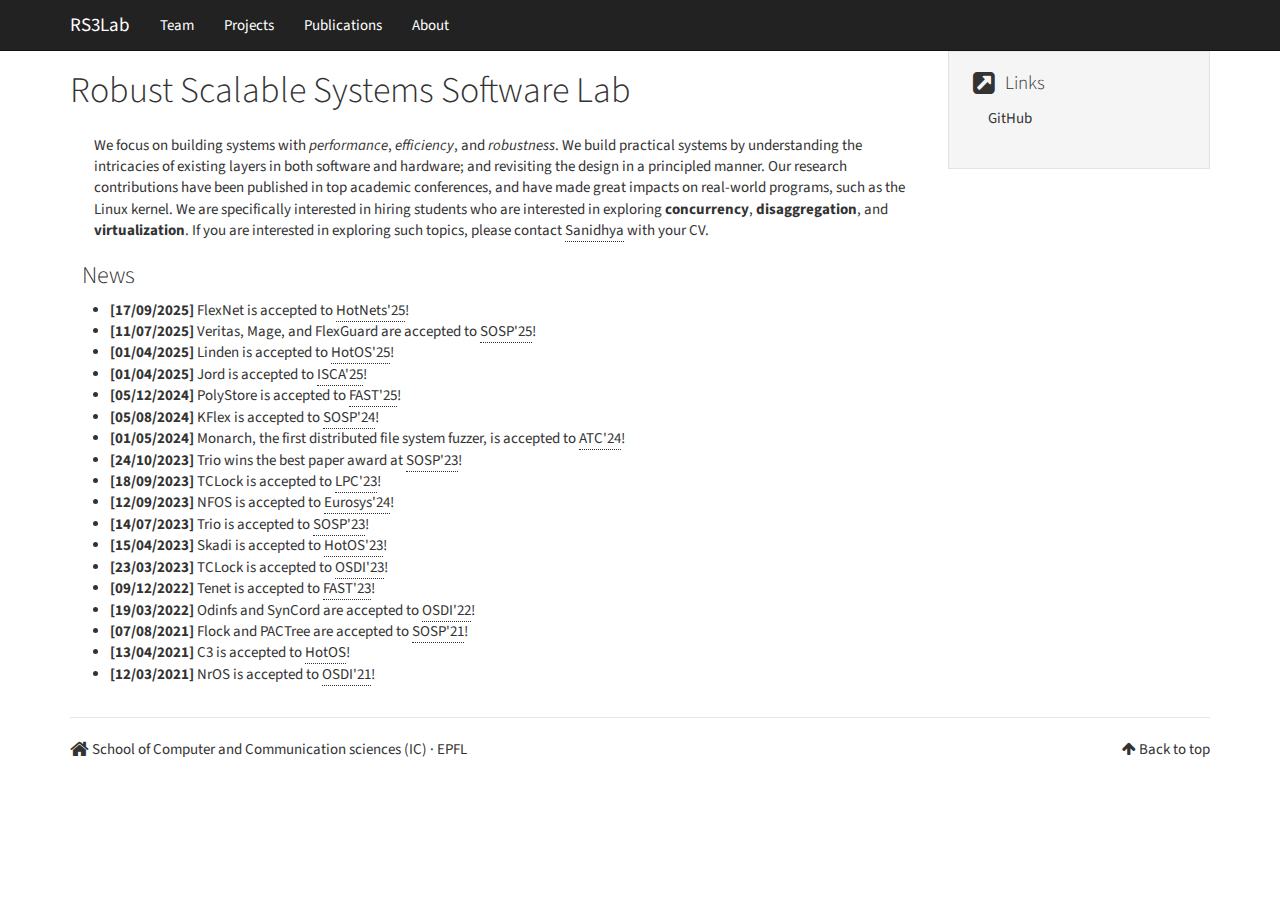
<file: index.html>
<!DOCTYPE html>
<html lang="en" prefix="og: http://ogp.me/ns# fb: https://www.facebook.com/2008/fbml">
<head>
    <title>RS3Lab - RS3Lab</title>
    <!-- Using the latest rendering mode for IE -->
    <meta http-equiv="X-UA-Compatible" content="IE=edge">
    <meta charset="utf-8">
    <meta name="viewport" content="width=device-width, initial-scale=1.0">



<link rel="canonical" href="./">

        <meta name="author" content="RS3Lab" />
        <meta name="description" content="Robust Scalable Systems Software Lab We focus on building systems with performance, efficiency, and robustness. We build practical systems by understanding the intricacies of existing layers in both software and hardware; and revisiting the design in a principled manner. Our research contributions have been published in top academic conferences, and …" />

    <meta property="og:site_name" content="RS3Lab" />
    <meta property="og:type" content="article"/>
    <meta property="og:title" content="RS3Lab"/>
    <meta property="og:url" content="./"/>
    <meta property="og:description" content="Robust Scalable Systems Software Lab We focus on building systems with performance, efficiency, and robustness. We build practical systems by understanding the intricacies of existing layers in both software and hardware; and revisiting the design in a principled manner. Our research contributions have been published in top academic conferences, and …" />



    <!-- Bootstrap -->
        <link rel="stylesheet" href="./theme/css/bootstrap.rs3lab.min.css" type="text/css"/>
    <link href="./theme/css/font-awesome.min.css" rel="stylesheet">

    <link href="./theme/css/pygments/native.css" rel="stylesheet">
    <link rel="stylesheet" href="./theme/css/style.css" type="text/css"/>
        <link href="./assets/css/rs3lab.css?1771341248.4640915" rel="stylesheet">



</head>
<body>

<div class="navbar navbar-default navbar-fixed-top" role="navigation">
    <div class="container">
        <div class="navbar-header">
            <button type="button" class="navbar-toggle" data-toggle="collapse" data-target=".navbar-ex1-collapse">
                <span class="sr-only">Toggle navigation</span>
                <span class="icon-bar"></span>
                <span class="icon-bar"></span>
                <span class="icon-bar"></span>
            </button>
            <a href="./" class="navbar-brand">
RS3Lab            </a>
        </div>
        <div class="collapse navbar-collapse navbar-ex1-collapse">
            <ul class="nav navbar-nav">
                         <li><a href="./pages/team.html">
                             Team
                          </a></li>
                         <li><a href="./pages/projects.html">
                             Projects
                          </a></li>
                         <li><a href="./pages/publications.html">
                             Publications
                          </a></li>
                         <li><a href="./pages/about.html">
                             About
                          </a></li>
            </ul>
            <ul class="nav navbar-nav navbar-right">
            </ul>
        </div>
        <!-- /.navbar-collapse -->
    </div>
</div> <!-- /.navbar -->

<!-- Banner -->
<!-- End Banner -->

<!-- Content Container -->
<div class="container">
    <div class="row">
        <div class="col-sm-9">
    <section id="content" class="body">
        <h1 class="entry-title">RS3Lab</h1>
        
        <div class="entry-content">
            <div class="section" id="robust-scalable-systems-software-lab">
<h2>Robust Scalable Systems Software Lab</h2>
<p>We focus on building systems with <em>performance</em>, <em>efficiency</em>, and
<em>robustness</em>. We build practical systems by understanding the
intricacies of existing layers in both software and hardware;
and revisiting the design in a principled manner. Our research
contributions have been published in top academic conferences, and
have made great impacts on real-world programs, such as the Linux
kernel. We are specifically interested in hiring students who are
interested in exploring <strong>concurrency</strong>, <strong>disaggregation</strong>, and
<strong>virtualization</strong>.  If you are interested in exploring such
topics, please contact <a class="reference external" href="mailto:sanidhya.kashyap&#64;epfl.ch">Sanidhya</a>
with your CV.</p>
<h3> News </h3>

<script>
  function create_news_links() {
    $(".news-link").click(function() {
      var year = this.id.substring(10);
      $(".news-entry").hide();
      if (year == "all") {
        year = "entry";
      }
      $(".news-" + year).show();
    });
  }
  $(create_news_links);
</script>

<ul>
<li class="news-entry news-2025 news-latest" ><strong>[17/09/2025]</strong> FlexNet is accepted to <a href="https://conferences.sigcomm.org/hotnets/2025/">HotNets'25</a>!</li>
<li class="news-entry news-2025 news-latest" ><strong>[11/07/2025]</strong> Veritas, Mage, and FlexGuard are accepted to <a href="https://sigops.org/s/conferences/sosp/2025/index.html">SOSP'25</a>!</li>
<li class="news-entry news-2025 news-latest" ><strong>[01/04/2025]</strong> Linden is accepted to <a href="https://sigops.org/s/conferences/hotos/2025/">HotOS'25</a>!</li>
<li class="news-entry news-2025 news-latest" ><strong>[01/04/2025]</strong> Jord is accepted to <a href="https://iscaconf.org/isca2025/">ISCA'25</a>!</li>
<li class="news-entry news-2024 news-latest" ><strong>[05/12/2024]</strong> PolyStore is accepted to <a href="">FAST'25</a>!</li>
<li class="news-entry news-2024 news-latest" ><strong>[05/08/2024]</strong> KFlex is accepted to <a href="https://sigops.org/s/conferences/sosp/2024/">SOSP'24</a>!</li>
<li class="news-entry news-2024 news-latest" ><strong>[01/05/2024]</strong> Monarch, the first distributed file system fuzzer, is accepted to <a href="https://www.usenix.org/conference/atc24">ATC'24</a>!</li>
<li class="news-entry news-2023 news-latest" ><strong>[24/10/2023]</strong> Trio wins the best paper award at <a href="https://sosp2023.mpi-sws.org/">SOSP'23</a>!</li>
<li class="news-entry news-2023 news-latest" ><strong>[18/09/2023]</strong> TCLock is accepted to <a href="https://lpc.events/event/17/">LPC'23</a>!</li>
<li class="news-entry news-2023 news-latest" ><strong>[12/09/2023]</strong> NFOS is accepted to <a href="http://2024.eurosys.org/">Eurosys'24</a>!</li>
<li class="news-entry news-2023 news-latest" ><strong>[14/07/2023]</strong> Trio is accepted to <a href="https://sosp2023.mpi-sws.org/">SOSP'23</a>!</li>
<li class="news-entry news-2023 news-latest" ><strong>[15/04/2023]</strong> Skadi is accepted to <a href="https://sigops.org/s/conferences/hotos/2023/">HotOS'23</a>!</li>
<li class="news-entry news-2023 news-latest" ><strong>[23/03/2023]</strong> TCLock is accepted to <a href="https://www.usenix.org/conference/osdi23">OSDI'23</a>!</li>
<li class="news-entry news-2022 news-latest" ><strong>[09/12/2022]</strong> Tenet is accepted to <a href="https://www.usenix.org/conference/fast23">FAST'23</a>!</li>
<li class="news-entry news-2022 news-latest" ><strong>[19/03/2022]</strong> Odinfs and SynCord are accepted to <a href="https://www.usenix.org/conference/osdi22">OSDI'22</a>!</li>
<li class="news-entry news-2021 news-latest" ><strong>[07/08/2021]</strong> Flock and PACTree are accepted to <a href="https://sosp2021.mpi-sws.org/">SOSP'21</a>!</li>
<li class="news-entry news-2021 news-latest" ><strong>[13/04/2021]</strong> C3 is accepted to <a href="https://sigops.org/s/conferences/hotos/2021/">HotOS</a>!</li>
<li class="news-entry news-2021 news-latest" ><strong>[12/03/2021]</strong> NrOS is accepted to <a href="https://www.usenix.org/conference/osdi21">OSDI'21</a>!</li>
</ul>
<style type="text/css">
  .entry-title { display: none; }
  .entry-content h2 {
     font-size: 36px;
     margin-bottom: 24px;
     margin-left: 0px;
   }
</style></div>

        </div>
    </section>
        </div>
        <div class="col-sm-3" id="sidebar">
            <aside>
<!-- Sidebar -->
<section class="well well-sm">
  <ul class="list-group list-group-flush">

<!-- Sidebar/Links -->
<li class="list-group-item">
  <h4><i class="fa fa-external-link-square fa-lg"></i><span class="icon-label">Links</span></h4>
  <ul class="list-group" id="links">
    <li class="list-group-item">
      <a href="https://github.com/rs3lab" target="_blank">GitHub</a>
    </li>
  </ul>
</li>
<!-- End Sidebar/Links -->
  </ul>
</section>
<!-- End Sidebar -->            </aside>
        </div>
    </div>
</div>
<!-- End Content Container -->

<footer>
   <div class="container">
      <hr>
      <div class="row">
         <div class="col-xs-10">
           <i class="fa fa-home fa-lg"></i>
           <a href="https://www.epfl.ch/schools/ic/">School of Computer and Communication sciences (IC)</a>
           &middot;
           <a href="https://www.epfl.ch/en/">EPFL</a>         </div>
         <div class="col-xs-2"><p class="pull-right"><i class="fa fa-arrow-up"></i> <a href="#">Back to top</a></p></div>
      </div>
   </div>
</footer>
<script src="./theme/js/jquery.min.js"></script>

<!-- Include all compiled plugins (below), or include individual files as needed -->
<script src="./theme/js/bootstrap.min.js"></script>

<!-- Enable responsive features in IE8 with Respond.js (https://github.com/scottjehl/Respond) -->
<script src="./theme/js/respond.min.js"></script>


    <script src="./theme/js/bodypadding.js"></script>


</body>
</html>
</file>
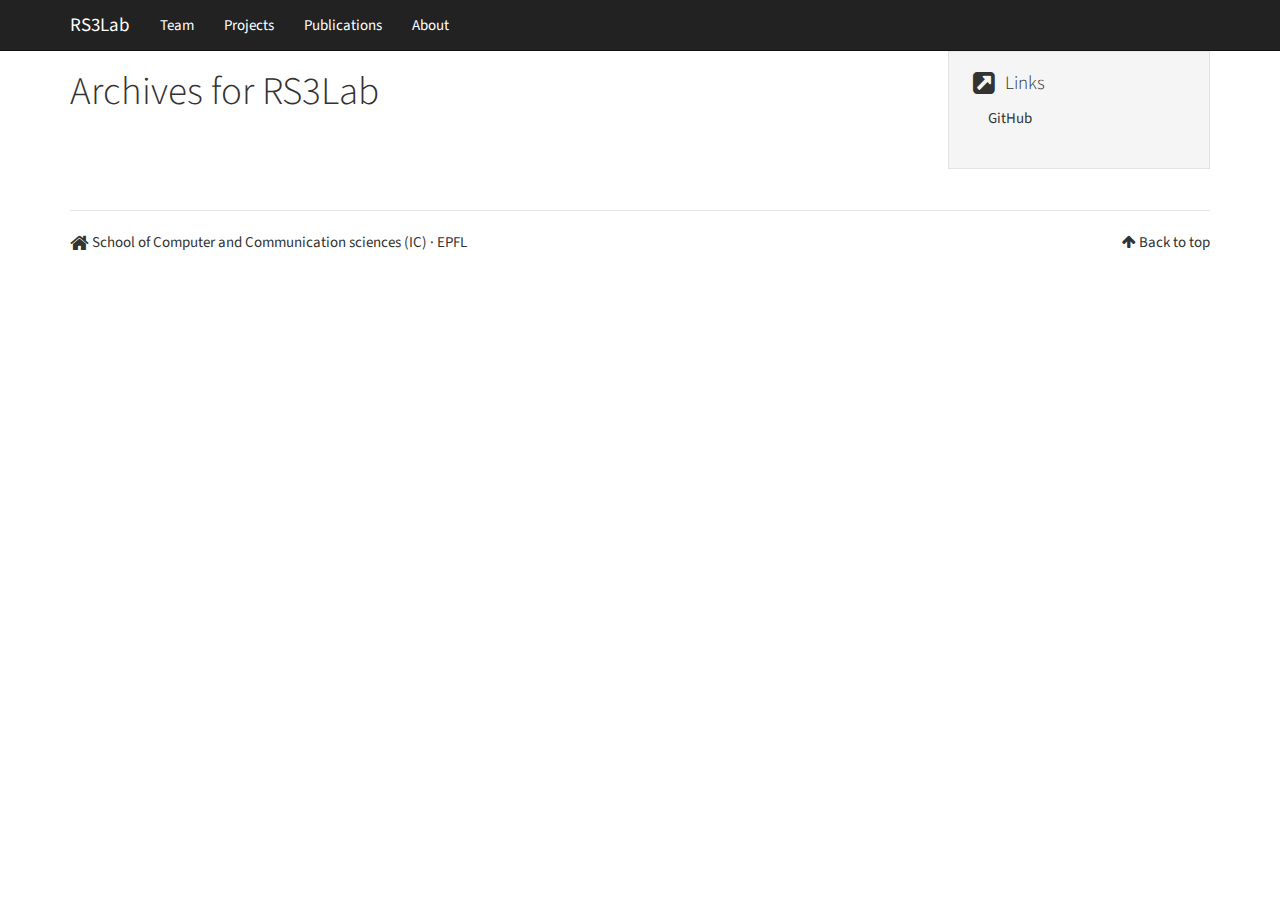
<file: archives.html>
<!DOCTYPE html>
<html lang="en" prefix="og: http://ogp.me/ns# fb: https://www.facebook.com/2008/fbml">
<head>
    <title>Archives - RS3Lab</title>
    <!-- Using the latest rendering mode for IE -->
    <meta http-equiv="X-UA-Compatible" content="IE=edge">
    <meta charset="utf-8">
    <meta name="viewport" content="width=device-width, initial-scale=1.0">




        <meta name="author" content="RS3Lab" />

    <!-- Open Graph tags -->
        <meta property="og:site_name" content="RS3Lab" />
        <meta property="og:type" content="website"/>
        <meta property="og:title" content="RS3Lab"/>
        <meta property="og:url" content="."/>
        <meta property="og:description" content="RS3Lab"/>



    <!-- Bootstrap -->
        <link rel="stylesheet" href="./theme/css/bootstrap.rs3lab.min.css" type="text/css"/>
    <link href="./theme/css/font-awesome.min.css" rel="stylesheet">

    <link href="./theme/css/pygments/native.css" rel="stylesheet">
    <link rel="stylesheet" href="./theme/css/style.css" type="text/css"/>
        <link href="./assets/css/rs3lab.css?1771341248.4640915" rel="stylesheet">



</head>
<body>

<div class="navbar navbar-default navbar-fixed-top" role="navigation">
    <div class="container">
        <div class="navbar-header">
            <button type="button" class="navbar-toggle" data-toggle="collapse" data-target=".navbar-ex1-collapse">
                <span class="sr-only">Toggle navigation</span>
                <span class="icon-bar"></span>
                <span class="icon-bar"></span>
                <span class="icon-bar"></span>
            </button>
            <a href="./" class="navbar-brand">
RS3Lab            </a>
        </div>
        <div class="collapse navbar-collapse navbar-ex1-collapse">
            <ul class="nav navbar-nav">
                         <li><a href="./pages/team.html">
                             Team
                          </a></li>
                         <li><a href="./pages/projects.html">
                             Projects
                          </a></li>
                         <li><a href="./pages/publications.html">
                             Publications
                          </a></li>
                         <li><a href="./pages/about.html">
                             About
                          </a></li>
            </ul>
            <ul class="nav navbar-nav navbar-right">
            </ul>
        </div>
        <!-- /.navbar-collapse -->
    </div>
</div> <!-- /.navbar -->

<!-- Banner -->
<!-- End Banner -->

<!-- Content Container -->
<div class="container">
    <div class="row">
        <div class="col-sm-9">
    <section id="content">
      <h1>Archives for RS3Lab</h1>
        <div id="archives">
        </div>
    </section>
        </div>
        <div class="col-sm-3" id="sidebar">
            <aside>
<!-- Sidebar -->
<section class="well well-sm">
  <ul class="list-group list-group-flush">

<!-- Sidebar/Links -->
<li class="list-group-item">
  <h4><i class="fa fa-external-link-square fa-lg"></i><span class="icon-label">Links</span></h4>
  <ul class="list-group" id="links">
    <li class="list-group-item">
      <a href="https://github.com/rs3lab" target="_blank">GitHub</a>
    </li>
  </ul>
</li>
<!-- End Sidebar/Links -->
  </ul>
</section>
<!-- End Sidebar -->            </aside>
        </div>
    </div>
</div>
<!-- End Content Container -->

<footer>
   <div class="container">
      <hr>
      <div class="row">
         <div class="col-xs-10">
           <i class="fa fa-home fa-lg"></i>
           <a href="https://www.epfl.ch/schools/ic/">School of Computer and Communication sciences (IC)</a>
           &middot;
           <a href="https://www.epfl.ch/en/">EPFL</a>         </div>
         <div class="col-xs-2"><p class="pull-right"><i class="fa fa-arrow-up"></i> <a href="#">Back to top</a></p></div>
      </div>
   </div>
</footer>
<script src="./theme/js/jquery.min.js"></script>

<!-- Include all compiled plugins (below), or include individual files as needed -->
<script src="./theme/js/bootstrap.min.js"></script>

<!-- Enable responsive features in IE8 with Respond.js (https://github.com/scottjehl/Respond) -->
<script src="./theme/js/respond.min.js"></script>


    <script src="./theme/js/bodypadding.js"></script>


</body>
</html>
</file>
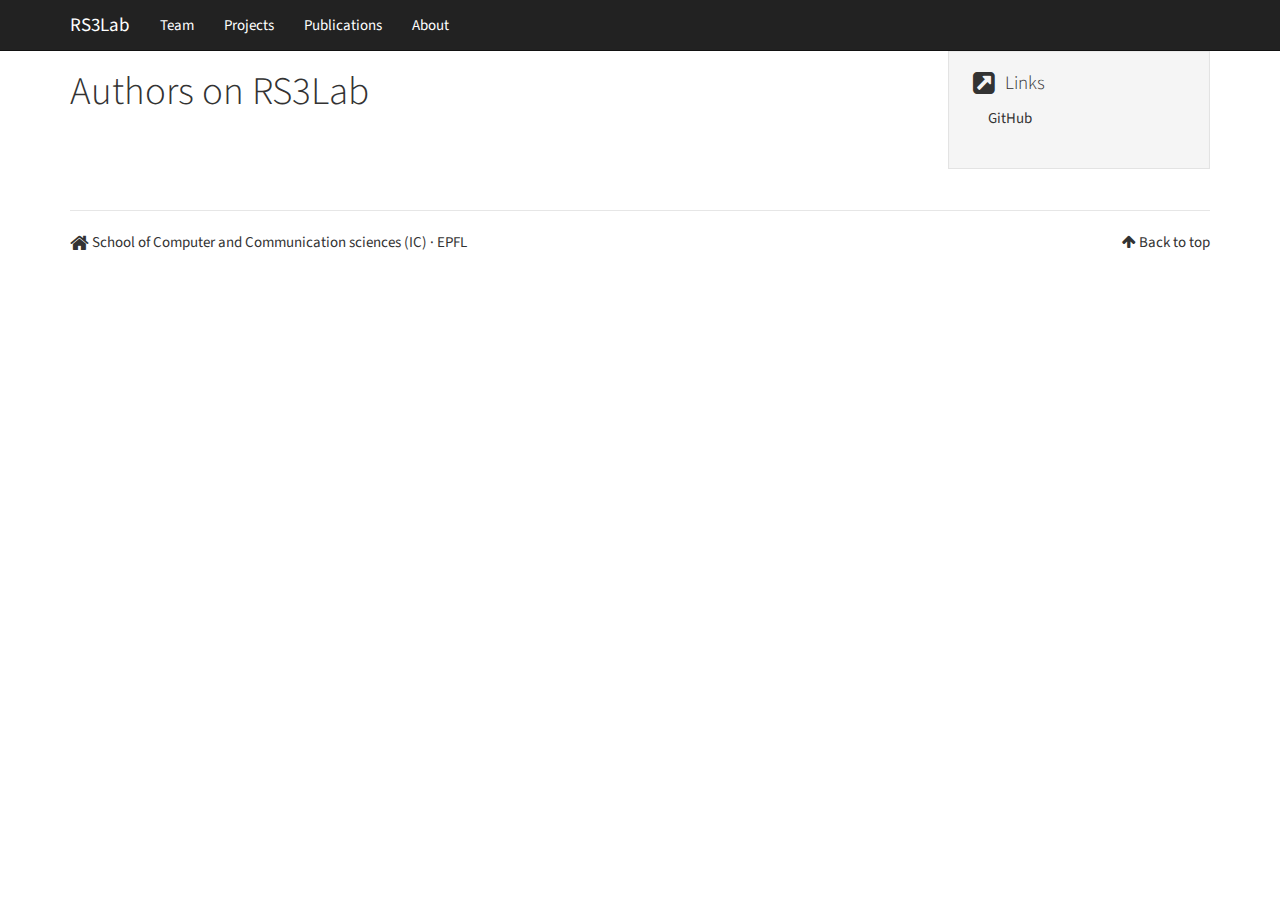
<file: authors.html>
<!DOCTYPE html>
<html lang="en" prefix="og: http://ogp.me/ns# fb: https://www.facebook.com/2008/fbml">
<head>
    <title>Authors - RS3Lab</title>
    <!-- Using the latest rendering mode for IE -->
    <meta http-equiv="X-UA-Compatible" content="IE=edge">
    <meta charset="utf-8">
    <meta name="viewport" content="width=device-width, initial-scale=1.0">




        <meta name="author" content="RS3Lab" />

    <!-- Open Graph tags -->
        <meta property="og:site_name" content="RS3Lab" />
        <meta property="og:type" content="website"/>
        <meta property="og:title" content="RS3Lab"/>
        <meta property="og:url" content="."/>
        <meta property="og:description" content="RS3Lab"/>



    <!-- Bootstrap -->
        <link rel="stylesheet" href="./theme/css/bootstrap.rs3lab.min.css" type="text/css"/>
    <link href="./theme/css/font-awesome.min.css" rel="stylesheet">

    <link href="./theme/css/pygments/native.css" rel="stylesheet">
    <link rel="stylesheet" href="./theme/css/style.css" type="text/css"/>
        <link href="./assets/css/rs3lab.css?1771341248.4640915" rel="stylesheet">



</head>
<body>

<div class="navbar navbar-default navbar-fixed-top" role="navigation">
    <div class="container">
        <div class="navbar-header">
            <button type="button" class="navbar-toggle" data-toggle="collapse" data-target=".navbar-ex1-collapse">
                <span class="sr-only">Toggle navigation</span>
                <span class="icon-bar"></span>
                <span class="icon-bar"></span>
                <span class="icon-bar"></span>
            </button>
            <a href="./" class="navbar-brand">
RS3Lab            </a>
        </div>
        <div class="collapse navbar-collapse navbar-ex1-collapse">
            <ul class="nav navbar-nav">
                         <li><a href="./pages/team.html">
                             Team
                          </a></li>
                         <li><a href="./pages/projects.html">
                             Projects
                          </a></li>
                         <li><a href="./pages/publications.html">
                             Publications
                          </a></li>
                         <li><a href="./pages/about.html">
                             About
                          </a></li>
            </ul>
            <ul class="nav navbar-nav navbar-right">
            </ul>
        </div>
        <!-- /.navbar-collapse -->
    </div>
</div> <!-- /.navbar -->

<!-- Banner -->
<!-- End Banner -->

<!-- Content Container -->
<div class="container">
    <div class="row">
        <div class="col-sm-9">
  <h1>Authors on RS3Lab</h1>
        </div>
        <div class="col-sm-3" id="sidebar">
            <aside>
<!-- Sidebar -->
<section class="well well-sm">
  <ul class="list-group list-group-flush">

<!-- Sidebar/Links -->
<li class="list-group-item">
  <h4><i class="fa fa-external-link-square fa-lg"></i><span class="icon-label">Links</span></h4>
  <ul class="list-group" id="links">
    <li class="list-group-item">
      <a href="https://github.com/rs3lab" target="_blank">GitHub</a>
    </li>
  </ul>
</li>
<!-- End Sidebar/Links -->
  </ul>
</section>
<!-- End Sidebar -->            </aside>
        </div>
    </div>
</div>
<!-- End Content Container -->

<footer>
   <div class="container">
      <hr>
      <div class="row">
         <div class="col-xs-10">
           <i class="fa fa-home fa-lg"></i>
           <a href="https://www.epfl.ch/schools/ic/">School of Computer and Communication sciences (IC)</a>
           &middot;
           <a href="https://www.epfl.ch/en/">EPFL</a>         </div>
         <div class="col-xs-2"><p class="pull-right"><i class="fa fa-arrow-up"></i> <a href="#">Back to top</a></p></div>
      </div>
   </div>
</footer>
<script src="./theme/js/jquery.min.js"></script>

<!-- Include all compiled plugins (below), or include individual files as needed -->
<script src="./theme/js/bootstrap.min.js"></script>

<!-- Enable responsive features in IE8 with Respond.js (https://github.com/scottjehl/Respond) -->
<script src="./theme/js/respond.min.js"></script>


    <script src="./theme/js/bodypadding.js"></script>


</body>
</html>
</file>
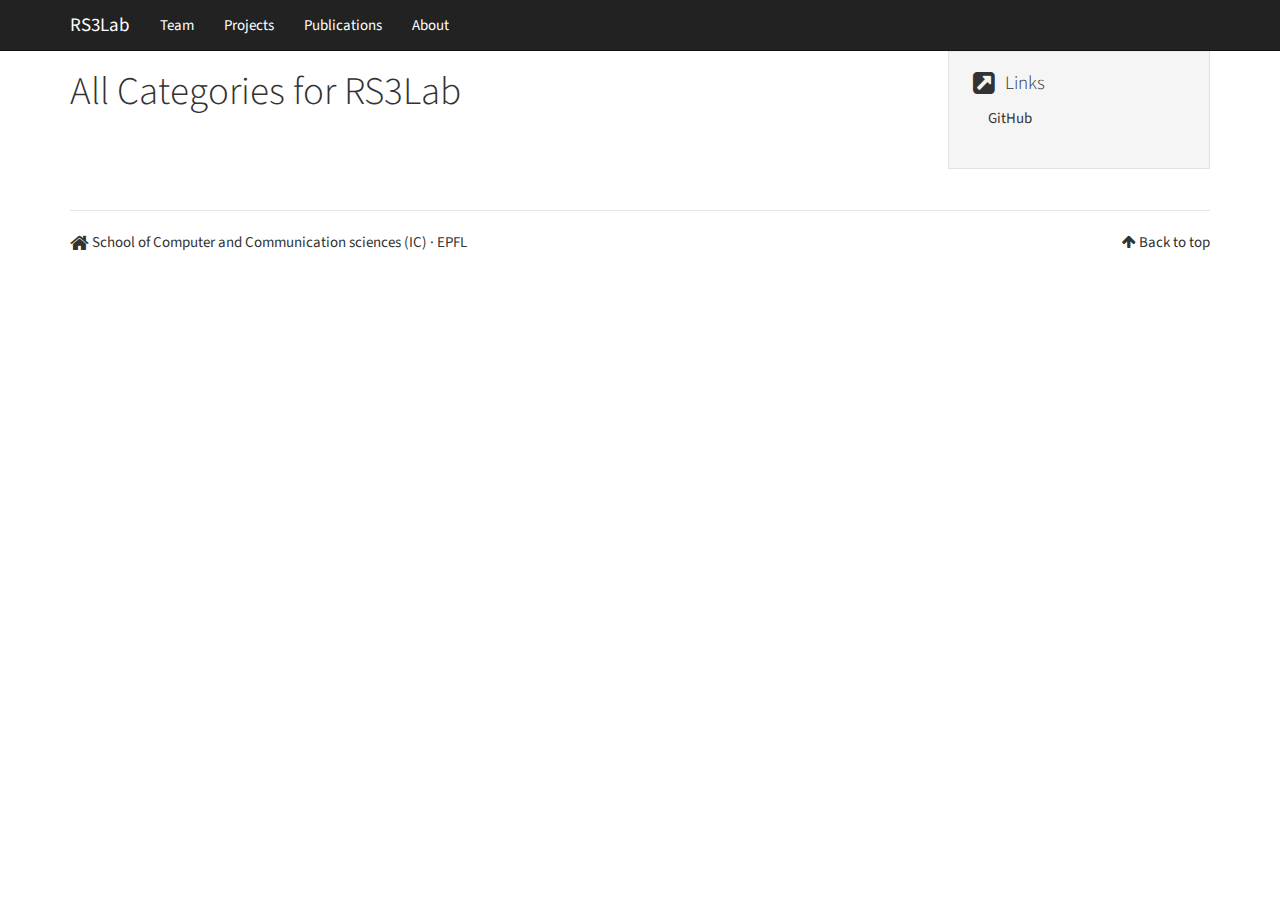
<file: categories.html>
<!DOCTYPE html>
<html lang="en" prefix="og: http://ogp.me/ns# fb: https://www.facebook.com/2008/fbml">
<head>
    <title>Categories - RS3Lab</title>
    <!-- Using the latest rendering mode for IE -->
    <meta http-equiv="X-UA-Compatible" content="IE=edge">
    <meta charset="utf-8">
    <meta name="viewport" content="width=device-width, initial-scale=1.0">




        <meta name="author" content="RS3Lab" />

    <!-- Open Graph tags -->
        <meta property="og:site_name" content="RS3Lab" />
        <meta property="og:type" content="website"/>
        <meta property="og:title" content="RS3Lab"/>
        <meta property="og:url" content="."/>
        <meta property="og:description" content="RS3Lab"/>



    <!-- Bootstrap -->
        <link rel="stylesheet" href="./theme/css/bootstrap.rs3lab.min.css" type="text/css"/>
    <link href="./theme/css/font-awesome.min.css" rel="stylesheet">

    <link href="./theme/css/pygments/native.css" rel="stylesheet">
    <link rel="stylesheet" href="./theme/css/style.css" type="text/css"/>
        <link href="./assets/css/rs3lab.css?1771341248.4640915" rel="stylesheet">



</head>
<body>

<div class="navbar navbar-default navbar-fixed-top" role="navigation">
    <div class="container">
        <div class="navbar-header">
            <button type="button" class="navbar-toggle" data-toggle="collapse" data-target=".navbar-ex1-collapse">
                <span class="sr-only">Toggle navigation</span>
                <span class="icon-bar"></span>
                <span class="icon-bar"></span>
                <span class="icon-bar"></span>
            </button>
            <a href="./" class="navbar-brand">
RS3Lab            </a>
        </div>
        <div class="collapse navbar-collapse navbar-ex1-collapse">
            <ul class="nav navbar-nav">
                         <li><a href="./pages/team.html">
                             Team
                          </a></li>
                         <li><a href="./pages/projects.html">
                             Projects
                          </a></li>
                         <li><a href="./pages/publications.html">
                             Publications
                          </a></li>
                         <li><a href="./pages/about.html">
                             About
                          </a></li>
            </ul>
            <ul class="nav navbar-nav navbar-right">
            </ul>
        </div>
        <!-- /.navbar-collapse -->
    </div>
</div> <!-- /.navbar -->

<!-- Banner -->
<!-- End Banner -->

<!-- Content Container -->
<div class="container">
    <div class="row">
        <div class="col-sm-9">
    <section id="categories">
      <h1>All Categories for RS3Lab</h1>
        <div class="panel-group" id="accordion">
        </div>

    </section>
        </div>
        <div class="col-sm-3" id="sidebar">
            <aside>
<!-- Sidebar -->
<section class="well well-sm">
  <ul class="list-group list-group-flush">

<!-- Sidebar/Links -->
<li class="list-group-item">
  <h4><i class="fa fa-external-link-square fa-lg"></i><span class="icon-label">Links</span></h4>
  <ul class="list-group" id="links">
    <li class="list-group-item">
      <a href="https://github.com/rs3lab" target="_blank">GitHub</a>
    </li>
  </ul>
</li>
<!-- End Sidebar/Links -->
  </ul>
</section>
<!-- End Sidebar -->            </aside>
        </div>
    </div>
</div>
<!-- End Content Container -->

<footer>
   <div class="container">
      <hr>
      <div class="row">
         <div class="col-xs-10">
           <i class="fa fa-home fa-lg"></i>
           <a href="https://www.epfl.ch/schools/ic/">School of Computer and Communication sciences (IC)</a>
           &middot;
           <a href="https://www.epfl.ch/en/">EPFL</a>         </div>
         <div class="col-xs-2"><p class="pull-right"><i class="fa fa-arrow-up"></i> <a href="#">Back to top</a></p></div>
      </div>
   </div>
</footer>
<script src="./theme/js/jquery.min.js"></script>

<!-- Include all compiled plugins (below), or include individual files as needed -->
<script src="./theme/js/bootstrap.min.js"></script>

<!-- Enable responsive features in IE8 with Respond.js (https://github.com/scottjehl/Respond) -->
<script src="./theme/js/respond.min.js"></script>


    <script src="./theme/js/bodypadding.js"></script>


</body>
</html>
</file>
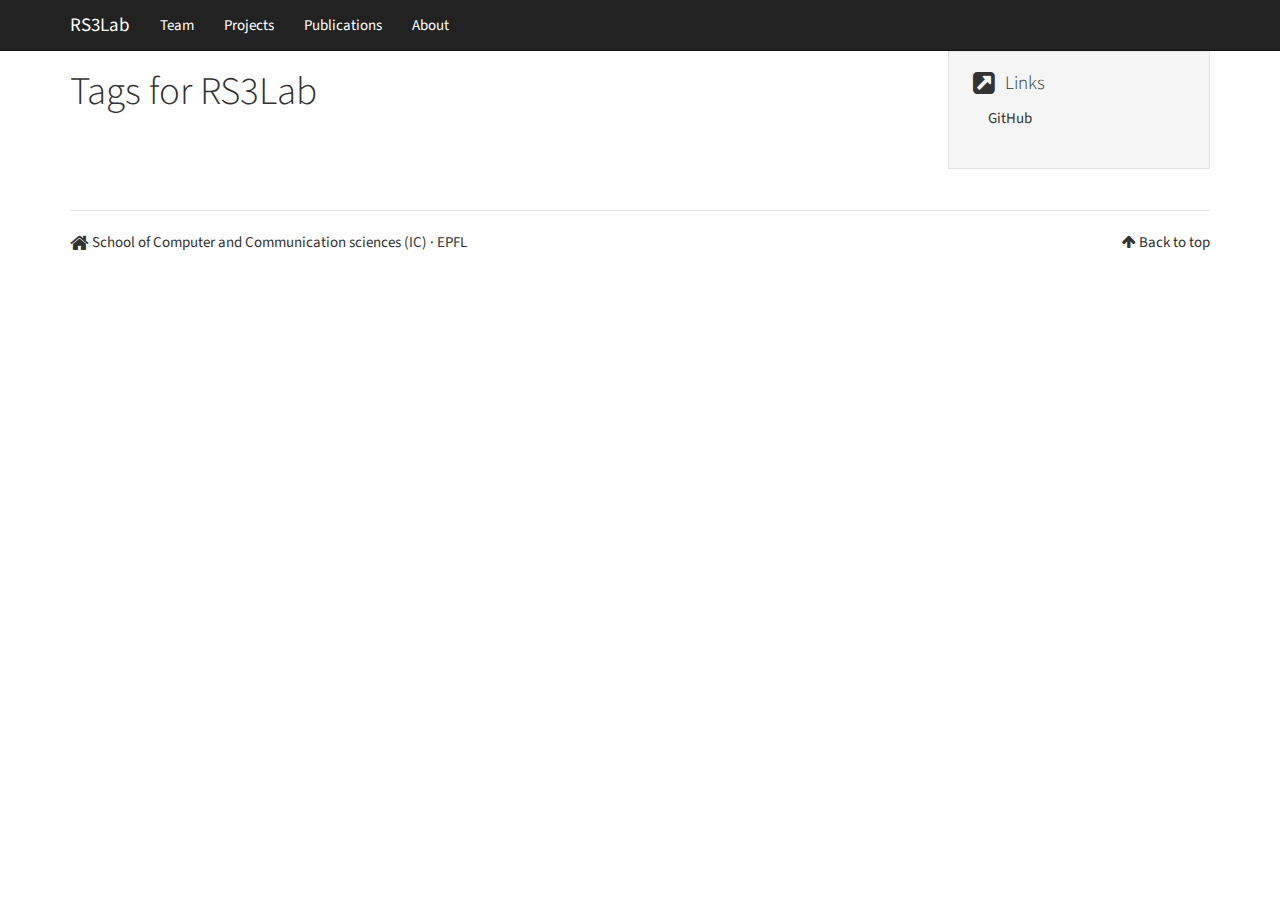
<file: tags.html>
<!DOCTYPE html>
<html lang="en" prefix="og: http://ogp.me/ns# fb: https://www.facebook.com/2008/fbml">
<head>
    <title>Tags - RS3Lab</title>
    <!-- Using the latest rendering mode for IE -->
    <meta http-equiv="X-UA-Compatible" content="IE=edge">
    <meta charset="utf-8">
    <meta name="viewport" content="width=device-width, initial-scale=1.0">




        <meta name="author" content="RS3Lab" />

    <!-- Open Graph tags -->
        <meta property="og:site_name" content="RS3Lab" />
        <meta property="og:type" content="website"/>
        <meta property="og:title" content="RS3Lab"/>
        <meta property="og:url" content="."/>
        <meta property="og:description" content="RS3Lab"/>



    <!-- Bootstrap -->
        <link rel="stylesheet" href="./theme/css/bootstrap.rs3lab.min.css" type="text/css"/>
    <link href="./theme/css/font-awesome.min.css" rel="stylesheet">

    <link href="./theme/css/pygments/native.css" rel="stylesheet">
    <link rel="stylesheet" href="./theme/css/style.css" type="text/css"/>
        <link href="./assets/css/rs3lab.css?1771341248.4640915" rel="stylesheet">



</head>
<body>

<div class="navbar navbar-default navbar-fixed-top" role="navigation">
    <div class="container">
        <div class="navbar-header">
            <button type="button" class="navbar-toggle" data-toggle="collapse" data-target=".navbar-ex1-collapse">
                <span class="sr-only">Toggle navigation</span>
                <span class="icon-bar"></span>
                <span class="icon-bar"></span>
                <span class="icon-bar"></span>
            </button>
            <a href="./" class="navbar-brand">
RS3Lab            </a>
        </div>
        <div class="collapse navbar-collapse navbar-ex1-collapse">
            <ul class="nav navbar-nav">
                         <li><a href="./pages/team.html">
                             Team
                          </a></li>
                         <li><a href="./pages/projects.html">
                             Projects
                          </a></li>
                         <li><a href="./pages/publications.html">
                             Publications
                          </a></li>
                         <li><a href="./pages/about.html">
                             About
                          </a></li>
            </ul>
            <ul class="nav navbar-nav navbar-right">
            </ul>
        </div>
        <!-- /.navbar-collapse -->
    </div>
</div> <!-- /.navbar -->

<!-- Banner -->
<!-- End Banner -->

<!-- Content Container -->
<div class="container">
    <div class="row">
        <div class="col-sm-9">
    <section id="tags">
        <h1>Tags for RS3Lab</h1>
        <div class="panel-group" id="accordion">        </div>

    </section>
        </div>
        <div class="col-sm-3" id="sidebar">
            <aside>
<!-- Sidebar -->
<section class="well well-sm">
  <ul class="list-group list-group-flush">

<!-- Sidebar/Links -->
<li class="list-group-item">
  <h4><i class="fa fa-external-link-square fa-lg"></i><span class="icon-label">Links</span></h4>
  <ul class="list-group" id="links">
    <li class="list-group-item">
      <a href="https://github.com/rs3lab" target="_blank">GitHub</a>
    </li>
  </ul>
</li>
<!-- End Sidebar/Links -->
  </ul>
</section>
<!-- End Sidebar -->            </aside>
        </div>
    </div>
</div>
<!-- End Content Container -->

<footer>
   <div class="container">
      <hr>
      <div class="row">
         <div class="col-xs-10">
           <i class="fa fa-home fa-lg"></i>
           <a href="https://www.epfl.ch/schools/ic/">School of Computer and Communication sciences (IC)</a>
           &middot;
           <a href="https://www.epfl.ch/en/">EPFL</a>         </div>
         <div class="col-xs-2"><p class="pull-right"><i class="fa fa-arrow-up"></i> <a href="#">Back to top</a></p></div>
      </div>
   </div>
</footer>
<script src="./theme/js/jquery.min.js"></script>

<!-- Include all compiled plugins (below), or include individual files as needed -->
<script src="./theme/js/bootstrap.min.js"></script>

<!-- Enable responsive features in IE8 with Respond.js (https://github.com/scottjehl/Respond) -->
<script src="./theme/js/respond.min.js"></script>


    <script src="./theme/js/bodypadding.js"></script>


</body>
</html>
</file>
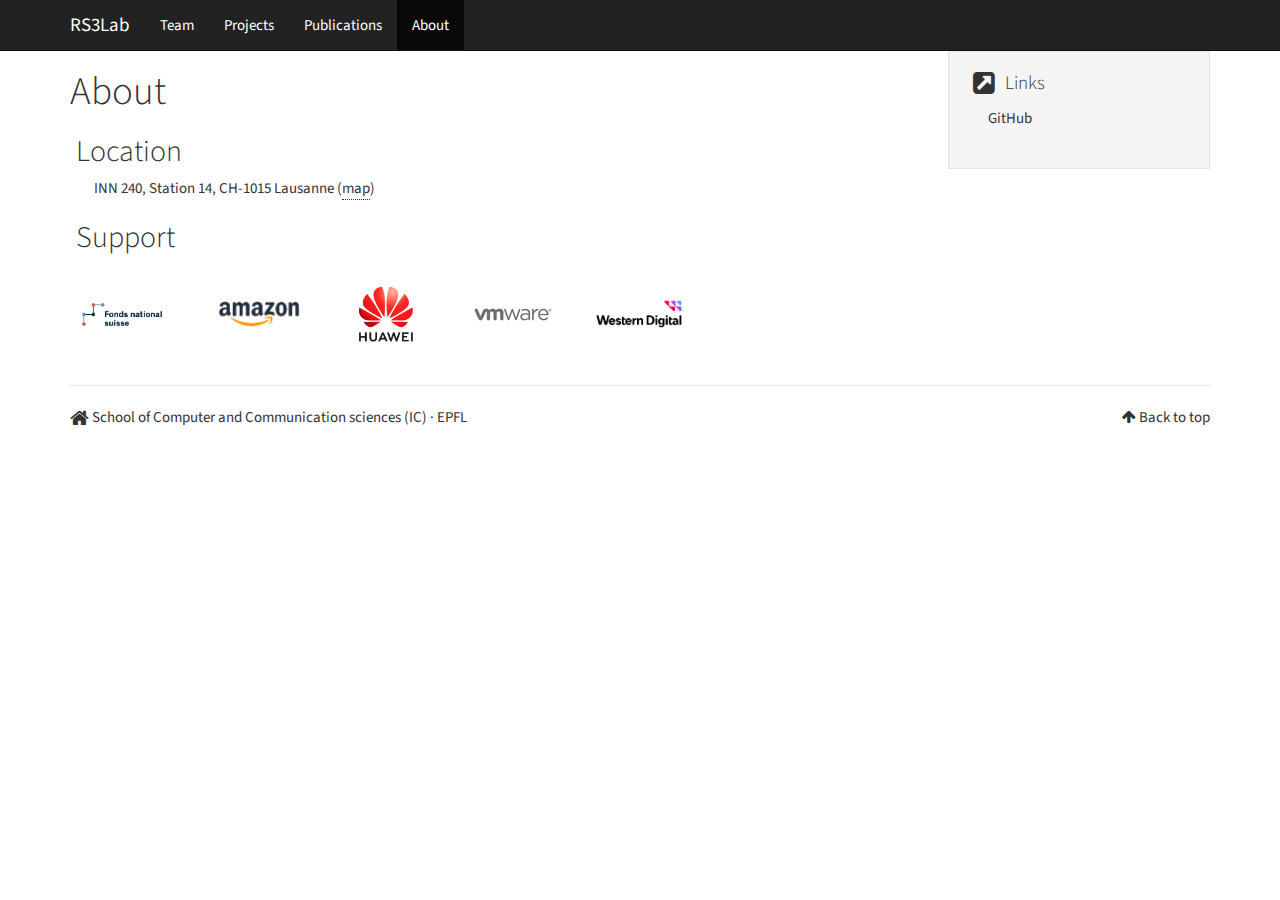
<file: pages/about.html>
<!DOCTYPE html>
<html lang="en" prefix="og: http://ogp.me/ns# fb: https://www.facebook.com/2008/fbml">
<head>
    <title>About - RS3Lab</title>
    <!-- Using the latest rendering mode for IE -->
    <meta http-equiv="X-UA-Compatible" content="IE=edge">
    <meta charset="utf-8">
    <meta name="viewport" content="width=device-width, initial-scale=1.0">



<link rel="canonical" href="../pages/about.html">

        <meta name="author" content="RS3Lab" />
        <meta name="description" content="Location INN 240, Station 14, CH-1015 Lausanne (map) Support" />

    <meta property="og:site_name" content="RS3Lab" />
    <meta property="og:type" content="article"/>
    <meta property="og:title" content="About"/>
    <meta property="og:url" content="../pages/about.html"/>
    <meta property="og:description" content="Location INN 240, Station 14, CH-1015 Lausanne (map) Support" />



    <!-- Bootstrap -->
        <link rel="stylesheet" href="../theme/css/bootstrap.rs3lab.min.css" type="text/css"/>
    <link href="../theme/css/font-awesome.min.css" rel="stylesheet">

    <link href="../theme/css/pygments/native.css" rel="stylesheet">
    <link rel="stylesheet" href="../theme/css/style.css" type="text/css"/>
        <link href="../assets/css/rs3lab.css?1771341248.4640915" rel="stylesheet">



</head>
<body>

<div class="navbar navbar-default navbar-fixed-top" role="navigation">
    <div class="container">
        <div class="navbar-header">
            <button type="button" class="navbar-toggle" data-toggle="collapse" data-target=".navbar-ex1-collapse">
                <span class="sr-only">Toggle navigation</span>
                <span class="icon-bar"></span>
                <span class="icon-bar"></span>
                <span class="icon-bar"></span>
            </button>
            <a href="../" class="navbar-brand">
RS3Lab            </a>
        </div>
        <div class="collapse navbar-collapse navbar-ex1-collapse">
            <ul class="nav navbar-nav">
                         <li><a href="../pages/team.html">
                             Team
                          </a></li>
                         <li><a href="../pages/projects.html">
                             Projects
                          </a></li>
                         <li><a href="../pages/publications.html">
                             Publications
                          </a></li>
                         <li class="active"><a href="../pages/about.html">
                             About
                          </a></li>
            </ul>
            <ul class="nav navbar-nav navbar-right">
            </ul>
        </div>
        <!-- /.navbar-collapse -->
    </div>
</div> <!-- /.navbar -->

<!-- Banner -->
<!-- End Banner -->

<!-- Content Container -->
<div class="container">
    <div class="row">
        <div class="col-sm-9">
    <section id="content" class="body">
        <h1 class="entry-title">About</h1>
        
        <div class="entry-content">
            <div class="section" id="location">
<h2>Location</h2>
<p>INN 240,
Station 14,
CH-1015 Lausanne
(<a class="reference external" href="https://goo.gl/maps/xwM9fMQFgRpbQYsq8">map</a>)</p>
</div>
<div class="section" id="support">
<h2>Support</h2>
<a href="https://snf.ch/en" class="sponsor">
<img src="../assets/icons/snf.jpg" class="sponsor-icon"></img>
</a>
<a href="https://www.amazon.com/" class="sponsor">
<img src="../assets/icons/amazon.png" class="sponsor-icon"></img>
</a>
<a href="https://www.huawei.com/en/" class="sponsor">
<img src="../assets/icons/huawei.png" class="sponsor-icon"></img>
</a>
<a href="https://www.vmware.com/" class="sponsor">
  <img src="../assets/icons/vmware.png" class="sponsor-icon"></img>
</a>
<a href="https://www.westerndigital.com/" class="sponsor">
<img src="../assets/icons/wd.jpg" class="sponsor-icon"></img>
</a></div>

        </div>
    </section>
        </div>
        <div class="col-sm-3" id="sidebar">
            <aside>
<!-- Sidebar -->
<section class="well well-sm">
  <ul class="list-group list-group-flush">

<!-- Sidebar/Links -->
<li class="list-group-item">
  <h4><i class="fa fa-external-link-square fa-lg"></i><span class="icon-label">Links</span></h4>
  <ul class="list-group" id="links">
    <li class="list-group-item">
      <a href="https://github.com/rs3lab" target="_blank">GitHub</a>
    </li>
  </ul>
</li>
<!-- End Sidebar/Links -->
  </ul>
</section>
<!-- End Sidebar -->            </aside>
        </div>
    </div>
</div>
<!-- End Content Container -->

<footer>
   <div class="container">
      <hr>
      <div class="row">
         <div class="col-xs-10">
           <i class="fa fa-home fa-lg"></i>
           <a href="https://www.epfl.ch/schools/ic/">School of Computer and Communication sciences (IC)</a>
           &middot;
           <a href="https://www.epfl.ch/en/">EPFL</a>         </div>
         <div class="col-xs-2"><p class="pull-right"><i class="fa fa-arrow-up"></i> <a href="#">Back to top</a></p></div>
      </div>
   </div>
</footer>
<script src="../theme/js/jquery.min.js"></script>

<!-- Include all compiled plugins (below), or include individual files as needed -->
<script src="../theme/js/bootstrap.min.js"></script>

<!-- Enable responsive features in IE8 with Respond.js (https://github.com/scottjehl/Respond) -->
<script src="../theme/js/respond.min.js"></script>


    <script src="../theme/js/bodypadding.js"></script>


</body>
</html>
</file>
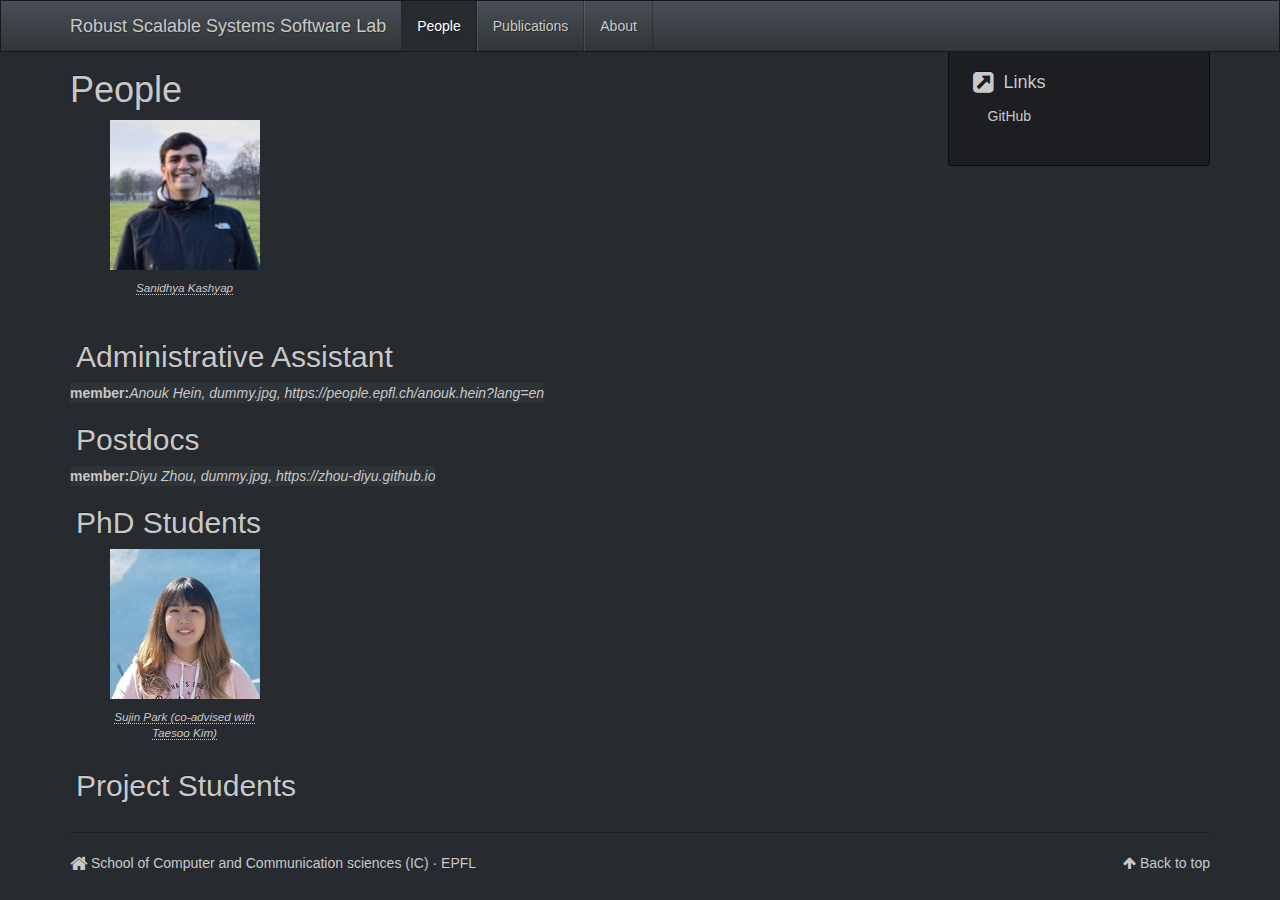
<file: pages/people.html>
<!DOCTYPE html>
<html lang="en" prefix="og: http://ogp.me/ns# fb: https://www.facebook.com/2008/fbml">
<head>
    <title>People - Robust Scalable Systems Software Lab</title>
    <!-- Using the latest rendering mode for IE -->
    <meta http-equiv="X-UA-Compatible" content="IE=edge">
    <meta charset="utf-8">
    <meta name="viewport" content="width=device-width, initial-scale=1.0">



<link rel="canonical" href="../pages/people.html">

        <meta name="author" content="RS3Lab" />
        <meta name="description" content="Sanidhya Kashyap Administrative Assistant member:Anouk Hein, dummy.jpg, https://people.epfl.ch/anouk.hein?lang=en Postdocs member:Diyu Zhou, dummy.jpg, https://zhou-diyu.github.io PhD Students Sujin Park (co-advised with Taesoo Kim) Project Students" />

    <meta property="og:site_name" content="Robust Scalable Systems Software Lab" />
    <meta property="og:type" content="article"/>
    <meta property="og:title" content="People"/>
    <meta property="og:url" content="../pages/people.html"/>
    <meta property="og:description" content="Sanidhya Kashyap Administrative Assistant member:Anouk Hein, dummy.jpg, https://people.epfl.ch/anouk.hein?lang=en Postdocs member:Diyu Zhou, dummy.jpg, https://zhou-diyu.github.io PhD Students Sujin Park (co-advised with Taesoo Kim) Project Students" />



    <!-- Bootstrap -->
        <link rel="stylesheet" href="../theme/css/bootstrap.slate.min.css" type="text/css"/>
    <link href="../theme/css/font-awesome.min.css" rel="stylesheet">

    <link href="../theme/css/pygments/native.css" rel="stylesheet">
    <link rel="stylesheet" href="../theme/css/style.css" type="text/css"/>
        <link href="../assets/css/rs3lab.css?1624106388.001312" rel="stylesheet">



</head>
<body>

<div class="navbar navbar-default navbar-fixed-top" role="navigation">
    <div class="container">
        <div class="navbar-header">
            <button type="button" class="navbar-toggle" data-toggle="collapse" data-target=".navbar-ex1-collapse">
                <span class="sr-only">Toggle navigation</span>
                <span class="icon-bar"></span>
                <span class="icon-bar"></span>
                <span class="icon-bar"></span>
            </button>
            <a href="../" class="navbar-brand">
Robust Scalable Systems Software Lab            </a>
        </div>
        <div class="collapse navbar-collapse navbar-ex1-collapse">
            <ul class="nav navbar-nav">
                         <li class="active"><a href="../pages/people.html">
                             People
                          </a></li>
                         <li><a href="../pages/publications.html">
                             Publications
                          </a></li>
                         <li><a href="../pages/about.html">
                             About
                          </a></li>
            </ul>
            <ul class="nav navbar-nav navbar-right">
            </ul>
        </div>
        <!-- /.navbar-collapse -->
    </div>
</div> <!-- /.navbar -->

<!-- Banner -->
<!-- End Banner -->

<!-- Content Container -->
<div class="container">
    <div class="row">
        <div class="col-sm-9">
    <section id="content" class="body">
        <h1 class="entry-title">People</h1>
        
        <div class="entry-content">
            <p>
<div class="member">
  <a href="https://sanidhya.github.io">
    <p><img src="../../assets/members/sanidhya.jpg" alt="Sanidhya Kashyap">
    <p>Sanidhya Kashyap
  </a>
</div>
</p>
<div class="section" id="administrative-assistant">
<h2>Administrative Assistant</h2>
<table class="docutils field-list" frame="void" rules="none">
<col class="field-name" />
<col class="field-body" />
<tbody valign="top">
<tr class="field"><th class="field-name">member:</th><td class="field-body"><cite>Anouk Hein,               dummy.jpg,      https://people.epfl.ch/anouk.hein?lang=en</cite></td>
</tr>
</tbody>
</table>
</div>
<div class="section" id="postdocs">
<h2>Postdocs</h2>
<table class="docutils field-list" frame="void" rules="none">
<col class="field-name" />
<col class="field-body" />
<tbody valign="top">
<tr class="field"><th class="field-name">member:</th><td class="field-body"><cite>Diyu Zhou,                dummy.jpg,      https://zhou-diyu.github.io</cite></td>
</tr>
</tbody>
</table>
</div>
<div class="section" id="phd-students">
<h2>PhD Students</h2>
<p>
<div class="member">
  <a href="https://persona0220.github.io/">
    <p><img src="../../assets/members/sujin.jpg" alt="Sujin Park (co-advised with Taesoo Kim)">
    <p>Sujin Park (co-advised with Taesoo Kim)
  </a>
</div>
</p>
</div>
<div class="section" id="project-students">
<h2>Project Students</h2>
</div>

        </div>
    </section>
        </div>
        <div class="col-sm-3" id="sidebar">
            <aside>
<!-- Sidebar -->
<section class="well well-sm">
  <ul class="list-group list-group-flush">

<!-- Sidebar/Links -->
<li class="list-group-item">
  <h4><i class="fa fa-external-link-square fa-lg"></i><span class="icon-label">Links</span></h4>
  <ul class="list-group" id="links">
    <li class="list-group-item">
      <a href="https://github.com/rs3lab" target="_blank">GitHub</a>
    </li>
  </ul>
</li>
<!-- End Sidebar/Links -->
  </ul>
</section>
<!-- End Sidebar -->            </aside>
        </div>
    </div>
</div>
<!-- End Content Container -->

<footer>
   <div class="container">
      <hr>
      <div class="row">
         <div class="col-xs-10">
           <i class="fa fa-home fa-lg"></i>
           <a href="https://www.epfl.ch/schools/ic/">School of Computer and Communication sciences (IC)</a>
           &middot;
           <a href="https://www.epfl.ch/en/">EPFL</a>         </div>
         <div class="col-xs-2"><p class="pull-right"><i class="fa fa-arrow-up"></i> <a href="#">Back to top</a></p></div>
      </div>
   </div>
</footer>
<script src="../theme/js/jquery.min.js"></script>

<!-- Include all compiled plugins (below), or include individual files as needed -->
<script src="../theme/js/bootstrap.min.js"></script>

<!-- Enable responsive features in IE8 with Respond.js (https://github.com/scottjehl/Respond) -->
<script src="../theme/js/respond.min.js"></script>


    <script src="../theme/js/bodypadding.js"></script>


</body>
</html>
</file>
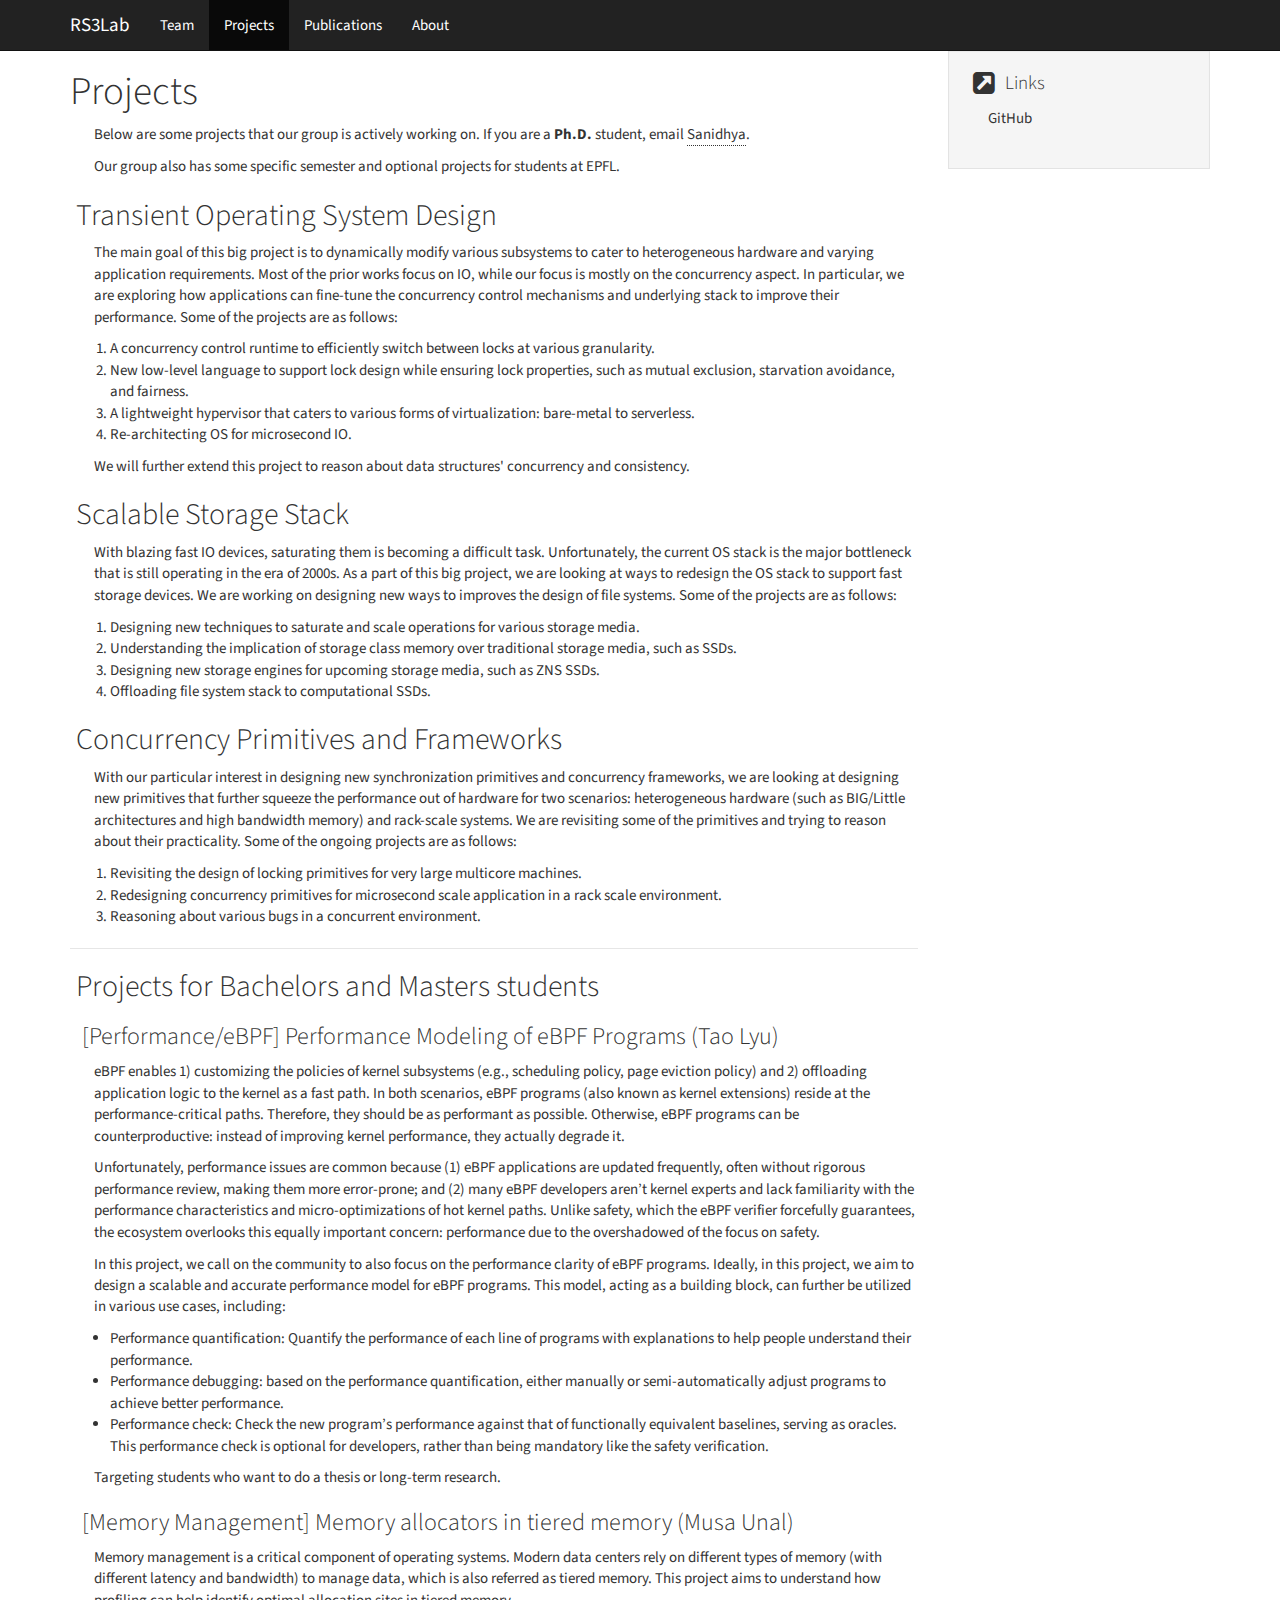
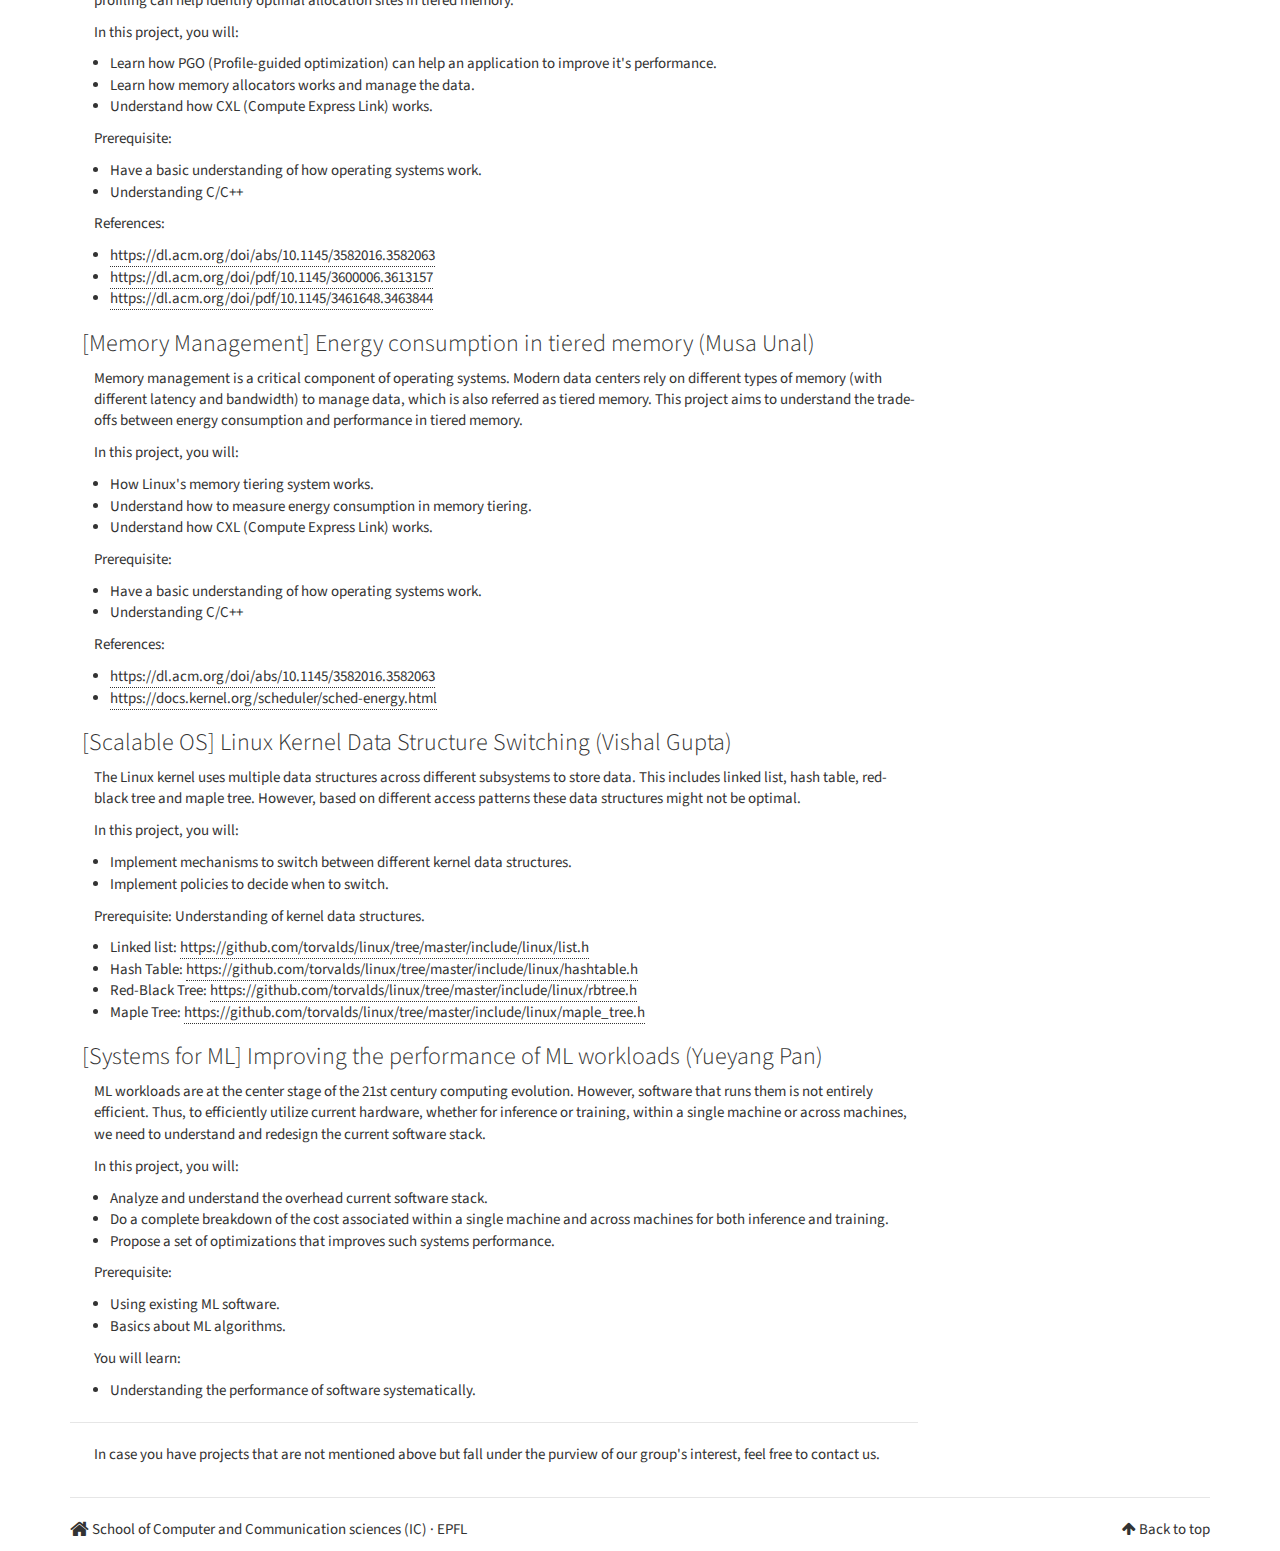
<file: pages/projects.html>
<!DOCTYPE html>
<html lang="en" prefix="og: http://ogp.me/ns# fb: https://www.facebook.com/2008/fbml">
<head>
    <title>Projects - RS3Lab</title>
    <!-- Using the latest rendering mode for IE -->
    <meta http-equiv="X-UA-Compatible" content="IE=edge">
    <meta charset="utf-8">
    <meta name="viewport" content="width=device-width, initial-scale=1.0">



<link rel="canonical" href="../pages/projects.html">

        <meta name="author" content="RS3Lab" />
        <meta name="description" content="Below are some projects that our group is actively working on. If you are a Ph.D. student, email Sanidhya. Our group also has some specific semester and optional projects for students at EPFL. Transient Operating System Design The main goal of this big project is to dynamically modify various …" />

    <meta property="og:site_name" content="RS3Lab" />
    <meta property="og:type" content="article"/>
    <meta property="og:title" content="Projects"/>
    <meta property="og:url" content="../pages/projects.html"/>
    <meta property="og:description" content="Below are some projects that our group is actively working on. If you are a Ph.D. student, email Sanidhya. Our group also has some specific semester and optional projects for students at EPFL. Transient Operating System Design The main goal of this big project is to dynamically modify various …" />



    <!-- Bootstrap -->
        <link rel="stylesheet" href="../theme/css/bootstrap.rs3lab.min.css" type="text/css"/>
    <link href="../theme/css/font-awesome.min.css" rel="stylesheet">

    <link href="../theme/css/pygments/native.css" rel="stylesheet">
    <link rel="stylesheet" href="../theme/css/style.css" type="text/css"/>
        <link href="../assets/css/rs3lab.css?1771341248.4640915" rel="stylesheet">



</head>
<body>

<div class="navbar navbar-default navbar-fixed-top" role="navigation">
    <div class="container">
        <div class="navbar-header">
            <button type="button" class="navbar-toggle" data-toggle="collapse" data-target=".navbar-ex1-collapse">
                <span class="sr-only">Toggle navigation</span>
                <span class="icon-bar"></span>
                <span class="icon-bar"></span>
                <span class="icon-bar"></span>
            </button>
            <a href="../" class="navbar-brand">
RS3Lab            </a>
        </div>
        <div class="collapse navbar-collapse navbar-ex1-collapse">
            <ul class="nav navbar-nav">
                         <li><a href="../pages/team.html">
                             Team
                          </a></li>
                         <li class="active"><a href="../pages/projects.html">
                             Projects
                          </a></li>
                         <li><a href="../pages/publications.html">
                             Publications
                          </a></li>
                         <li><a href="../pages/about.html">
                             About
                          </a></li>
            </ul>
            <ul class="nav navbar-nav navbar-right">
            </ul>
        </div>
        <!-- /.navbar-collapse -->
    </div>
</div> <!-- /.navbar -->

<!-- Banner -->
<!-- End Banner -->

<!-- Content Container -->
<div class="container">
    <div class="row">
        <div class="col-sm-9">
    <section id="content" class="body">
        <h1 class="entry-title">Projects</h1>
        
        <div class="entry-content">
            <p>Below are some projects that our group is actively working on. If you are a
<strong>Ph.D.</strong> student, email <a class="reference external" href="mailto:sanidhya.kashyap&#64;epfl.ch">Sanidhya</a>.</p>
<p>Our group also has some specific semester and optional projects for students at
EPFL.</p>
<div class="section" id="transient-operating-system-design">
<h2>Transient Operating System Design</h2>
<p>The main goal of this big project is to dynamically modify various subsystems to
cater to heterogeneous hardware and varying application requirements.  Most of
the prior works focus on IO, while our focus is mostly on the concurrency
aspect. In particular, we are exploring how applications can fine-tune the
concurrency control mechanisms and underlying stack to improve their
performance. Some of the projects are as follows:</p>
<ol class="arabic simple">
<li>A concurrency control runtime to efficiently switch between locks at various
granularity.</li>
<li>New low-level language to support lock design while ensuring lock
properties, such as mutual exclusion, starvation avoidance, and fairness.</li>
<li>A lightweight hypervisor that caters to various forms of virtualization:
bare-metal to serverless.</li>
<li>Re-architecting OS for microsecond IO.</li>
</ol>
<p>We will further extend this project to reason about data structures' concurrency
and consistency.</p>
</div>
<div class="section" id="scalable-storage-stack">
<h2>Scalable Storage Stack</h2>
<p>With blazing fast IO devices, saturating them is becoming a difficult task.
Unfortunately, the current OS stack is the major bottleneck that is still
operating in the era of 2000s. As a part of this big project, we are looking at
ways to redesign the OS stack to support fast storage devices. We are working
on designing new ways to improves the design of file systems. Some of the
projects are as follows:</p>
<ol class="arabic simple">
<li>Designing new techniques to saturate and scale operations
for various storage media.</li>
<li>Understanding the implication of storage class memory over
traditional storage media, such as SSDs.</li>
<li>Designing new storage engines for upcoming storage media,
such as ZNS SSDs.</li>
<li>Offloading file system stack to computational SSDs.</li>
</ol>
</div>
<div class="section" id="concurrency-primitives-and-frameworks">
<h2>Concurrency Primitives and Frameworks</h2>
<p>With our particular interest in designing new synchronization primitives and
concurrency frameworks, we are looking at designing new primitives that further
squeeze the performance out of hardware for two scenarios: heterogeneous
hardware (such as BIG/Little architectures and high bandwidth memory) and
rack-scale systems. We are revisiting some of the primitives and trying to
reason about their practicality. Some of the ongoing projects are as follows:</p>
<ol class="arabic simple">
<li>Revisiting the design of locking primitives for very large multicore
machines.</li>
<li>Redesigning concurrency primitives for microsecond scale
application in a rack scale environment.</li>
<li>Reasoning about various bugs in a concurrent environment.</li>
</ol>
</div>
<hr class="docutils" />
<div class="section" id="projects-for-bachelors-and-masters-students">
<h2>Projects for Bachelors and Masters students</h2>
<div class="section" id="performance-ebpf-performance-modeling-of-ebpf-programs-tao-lyu">
<h3>[Performance/eBPF] Performance Modeling of eBPF Programs (Tao Lyu)</h3>
<p>eBPF enables 1) customizing the policies of kernel subsystems
(e.g., scheduling policy, page eviction policy) and
2) offloading application logic to the kernel as a fast path.
In both scenarios, eBPF programs (also known as kernel extensions)
reside at the performance-critical paths.
Therefore, they should be as performant as possible.
Otherwise, eBPF programs can be counterproductive:
instead of improving kernel performance, they actually degrade it.</p>
<p>Unfortunately, performance issues are common because
(1) eBPF applications are updated frequently,
often without rigorous performance review, making them more error-prone;
and (2) many eBPF developers aren’t kernel experts and lack familiarity
with the performance characteristics and micro-optimizations of hot kernel paths.
Unlike safety, which the eBPF verifier forcefully guarantees,
the ecosystem overlooks this equally important concern:
performance due to the overshadowed of the focus on safety.</p>
<p>In this project, we call on the community to
also focus on the performance clarity of eBPF programs.
Ideally, in this project, we aim to design a scalable and
accurate performance model for eBPF programs.
This model, acting as a building block,
can further be utilized in various use cases, including:</p>
<ul class="simple">
<li>Performance quantification: Quantify the performance of each line of programs with explanations to help people understand their performance.</li>
<li>Performance debugging: based on the performance quantification, either manually or semi-automatically adjust programs to achieve better performance.</li>
<li>Performance check: Check the new program’s performance against that of functionally equivalent baselines, serving as oracles. This performance check is optional for developers, rather than being mandatory like the safety verification.</li>
</ul>
<p>Targeting students who want to do a thesis or long-term research.</p>
</div>
<div class="section" id="memory-management-memory-allocators-in-tiered-memory-musa-unal">
<h3>[Memory Management] Memory allocators in tiered memory (Musa Unal)</h3>
<p>Memory management is a critical component of operating systems.
Modern data centers rely on different types of memory (with different latency and bandwidth) to manage data,
which is also referred as tiered memory.
This project aims to understand how profiling can help identify optimal allocation sites in tiered memory.</p>
<p>In this project, you will:</p>
<ul class="simple">
<li>Learn how PGO (Profile-guided optimization) can help an application to improve it's performance.</li>
<li>Learn how memory allocators works and manage the data.</li>
<li>Understand how CXL (Compute Express Link) works.</li>
</ul>
<p>Prerequisite:</p>
<ul class="simple">
<li>Have a basic understanding of how operating systems work.</li>
<li>Understanding C/C++</li>
</ul>
<p>References:</p>
<ul class="simple">
<li><a class="reference external" href="https://dl.acm.org/doi/abs/10.1145/3582016.3582063">https://dl.acm.org/doi/abs/10.1145/3582016.3582063</a></li>
<li><a class="reference external" href="https://dl.acm.org/doi/pdf/10.1145/3600006.3613157">https://dl.acm.org/doi/pdf/10.1145/3600006.3613157</a></li>
<li><a class="reference external" href="https://dl.acm.org/doi/pdf/10.1145/3461648.3463844">https://dl.acm.org/doi/pdf/10.1145/3461648.3463844</a></li>
</ul>
</div>
<div class="section" id="memory-management-energy-consumption-in-tiered-memory-musa-unal">
<h3>[Memory Management] Energy consumption in tiered memory (Musa Unal)</h3>
<p>Memory management is a critical component of operating systems.
Modern data centers rely on different types of memory (with different latency and bandwidth) to manage data,
which is also referred as tiered memory.
This project aims to understand the trade-offs between energy consumption and performance
in tiered memory.</p>
<p>In this project, you will:</p>
<ul class="simple">
<li>How Linux's memory tiering system works.</li>
<li>Understand how to measure energy consumption in memory tiering.</li>
<li>Understand how CXL (Compute Express Link) works.</li>
</ul>
<p>Prerequisite:</p>
<ul class="simple">
<li>Have a basic understanding of how operating systems work.</li>
<li>Understanding C/C++</li>
</ul>
<p>References:</p>
<ul class="simple">
<li><a class="reference external" href="https://dl.acm.org/doi/abs/10.1145/3582016.3582063">https://dl.acm.org/doi/abs/10.1145/3582016.3582063</a></li>
<li><a class="reference external" href="https://docs.kernel.org/scheduler/sched-energy.html">https://docs.kernel.org/scheduler/sched-energy.html</a></li>
</ul>
</div>
<div class="section" id="scalable-os-linux-kernel-data-structure-switching-vishal-gupta">
<h3>[Scalable OS] Linux Kernel Data Structure Switching (Vishal Gupta)</h3>
<p>The Linux kernel uses multiple data structures across different subsystems to store data.
This includes linked list, hash table, red-black tree and maple tree.
However, based on different access patterns these data structures might not be optimal.</p>
<p>In this project, you will:</p>
<ul class="simple">
<li>Implement mechanisms to switch between different kernel data structures.</li>
<li>Implement policies to decide when to switch.</li>
</ul>
<p>Prerequisite: Understanding of kernel data structures.</p>
<ul class="simple">
<li>Linked list:   <a class="reference external" href="https://github.com/torvalds/linux/tree/master/include/linux/list.h">https://github.com/torvalds/linux/tree/master/include/linux/list.h</a></li>
<li>Hash Table: <a class="reference external" href="https://github.com/torvalds/linux/tree/master/include/linux/hashtable.h">https://github.com/torvalds/linux/tree/master/include/linux/hashtable.h</a></li>
<li>Red-Black Tree: <a class="reference external" href="https://github.com/torvalds/linux/tree/master/include/linux/rbtree.h">https://github.com/torvalds/linux/tree/master/include/linux/rbtree.h</a></li>
<li>Maple Tree: <a class="reference external" href="https://github.com/torvalds/linux/tree/master/include/linux/maple_tree.h">https://github.com/torvalds/linux/tree/master/include/linux/maple_tree.h</a></li>
</ul>
</div>
<div class="section" id="systems-for-ml-improving-the-performance-of-ml-workloads-yueyang-pan">
<h3>[Systems for ML] Improving the performance of ML workloads (Yueyang Pan)</h3>
<p>ML workloads are at the center stage of the 21st century computing evolution.
However, software that runs them is not entirely efficient. Thus, to efficiently
utilize current hardware, whether for inference or training, within a single
machine or across machines, we need to understand and redesign the current
software stack.</p>
<p>In this project, you will:</p>
<ul class="simple">
<li>Analyze and understand the overhead current software stack.</li>
<li>Do a complete breakdown of the cost associated within a single machine
and across machines for both inference and training.</li>
<li>Propose a set of optimizations that improves such systems performance.</li>
</ul>
<p>Prerequisite:</p>
<ul class="simple">
<li>Using existing ML software.</li>
<li>Basics about ML algorithms.</li>
</ul>
<p>You will learn:</p>
<ul class="simple">
<li>Understanding the performance of software systematically.</li>
</ul>
<hr class="docutils" />
<p>In case you have projects that are not mentioned above but fall under the
purview of our group's interest, feel free to contact us.</p>
</div>
</div>

        </div>
    </section>
        </div>
        <div class="col-sm-3" id="sidebar">
            <aside>
<!-- Sidebar -->
<section class="well well-sm">
  <ul class="list-group list-group-flush">

<!-- Sidebar/Links -->
<li class="list-group-item">
  <h4><i class="fa fa-external-link-square fa-lg"></i><span class="icon-label">Links</span></h4>
  <ul class="list-group" id="links">
    <li class="list-group-item">
      <a href="https://github.com/rs3lab" target="_blank">GitHub</a>
    </li>
  </ul>
</li>
<!-- End Sidebar/Links -->
  </ul>
</section>
<!-- End Sidebar -->            </aside>
        </div>
    </div>
</div>
<!-- End Content Container -->

<footer>
   <div class="container">
      <hr>
      <div class="row">
         <div class="col-xs-10">
           <i class="fa fa-home fa-lg"></i>
           <a href="https://www.epfl.ch/schools/ic/">School of Computer and Communication sciences (IC)</a>
           &middot;
           <a href="https://www.epfl.ch/en/">EPFL</a>         </div>
         <div class="col-xs-2"><p class="pull-right"><i class="fa fa-arrow-up"></i> <a href="#">Back to top</a></p></div>
      </div>
   </div>
</footer>
<script src="../theme/js/jquery.min.js"></script>

<!-- Include all compiled plugins (below), or include individual files as needed -->
<script src="../theme/js/bootstrap.min.js"></script>

<!-- Enable responsive features in IE8 with Respond.js (https://github.com/scottjehl/Respond) -->
<script src="../theme/js/respond.min.js"></script>


    <script src="../theme/js/bodypadding.js"></script>


</body>
</html>
</file>
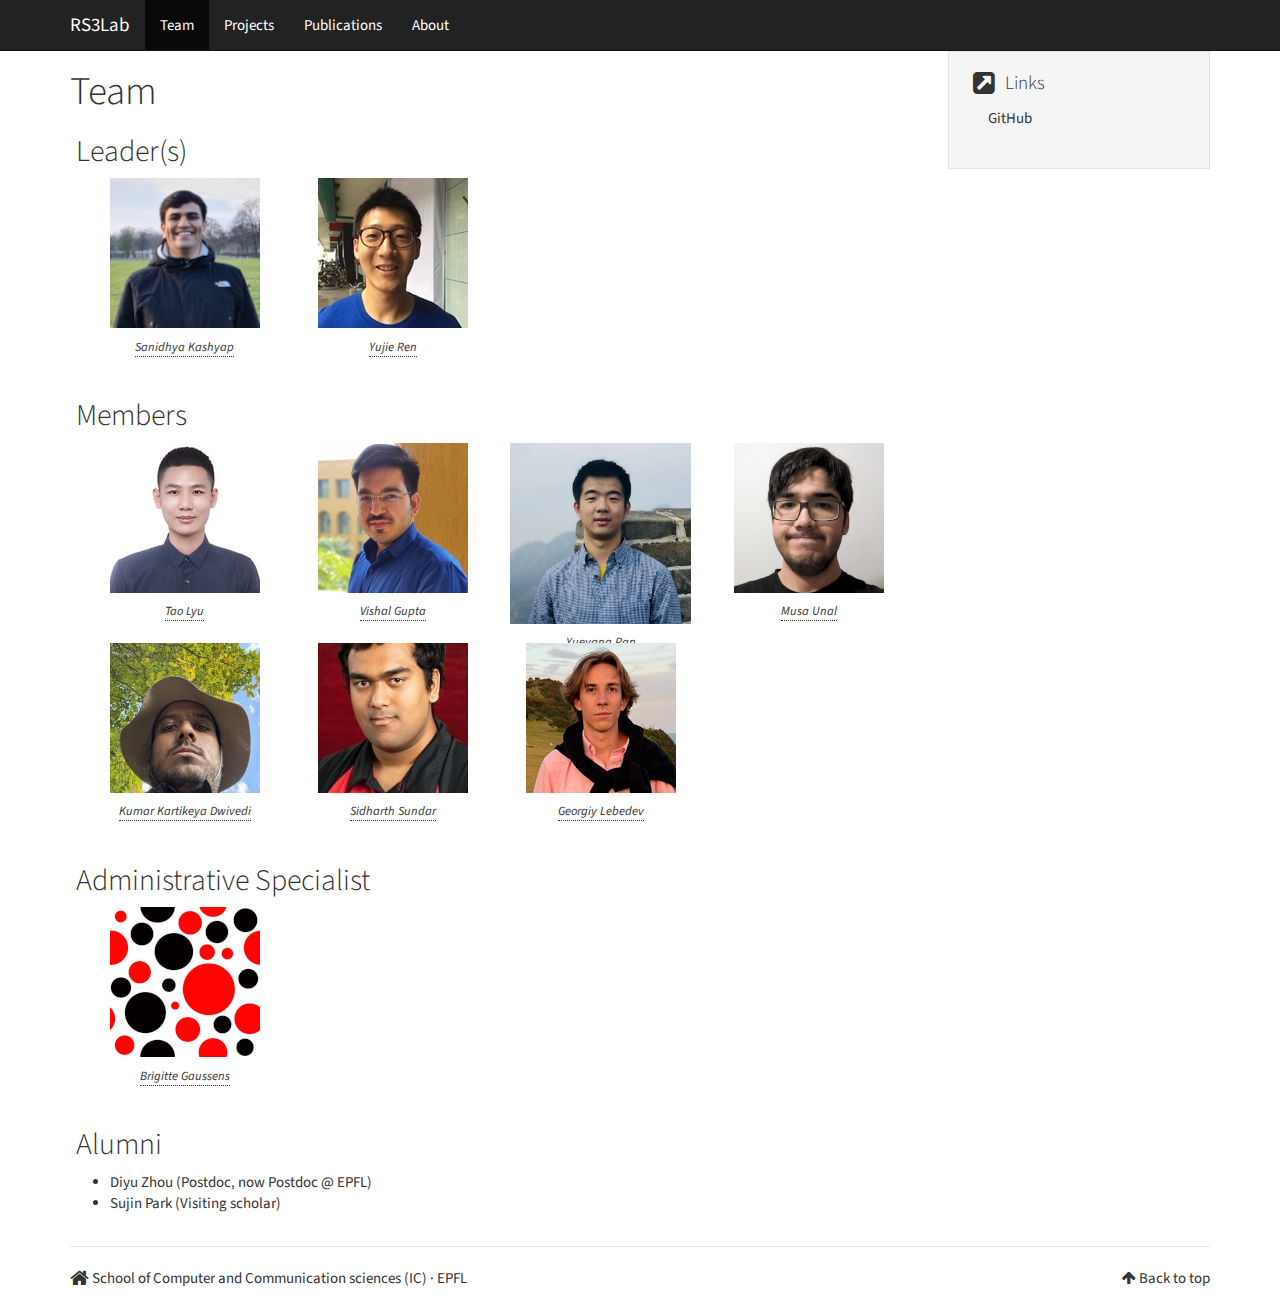
<file: pages/team.html>
<!DOCTYPE html>
<html lang="en" prefix="og: http://ogp.me/ns# fb: https://www.facebook.com/2008/fbml">
<head>
    <title>Team - RS3Lab</title>
    <!-- Using the latest rendering mode for IE -->
    <meta http-equiv="X-UA-Compatible" content="IE=edge">
    <meta charset="utf-8">
    <meta name="viewport" content="width=device-width, initial-scale=1.0">



<link rel="canonical" href="../pages/team.html">

        <meta name="author" content="RS3Lab" />
        <meta name="description" content="Leader(s) Sanidhya Kashyap Yujie Ren Members Tao Lyu Vishal Gupta Yueyang Pan Musa Unal Kumar Kartikeya Dwivedi Sidharth Sundar Georgiy Lebedev Administrative Specialist Brigitte Gaussens Alumni Diyu Zhou (Postdoc, now Postdoc @ EPFL) Sujin Park (Visiting scholar)" />

    <meta property="og:site_name" content="RS3Lab" />
    <meta property="og:type" content="article"/>
    <meta property="og:title" content="Team"/>
    <meta property="og:url" content="../pages/team.html"/>
    <meta property="og:description" content="Leader(s) Sanidhya Kashyap Yujie Ren Members Tao Lyu Vishal Gupta Yueyang Pan Musa Unal Kumar Kartikeya Dwivedi Sidharth Sundar Georgiy Lebedev Administrative Specialist Brigitte Gaussens Alumni Diyu Zhou (Postdoc, now Postdoc @ EPFL) Sujin Park (Visiting scholar)" />



    <!-- Bootstrap -->
        <link rel="stylesheet" href="../theme/css/bootstrap.rs3lab.min.css" type="text/css"/>
    <link href="../theme/css/font-awesome.min.css" rel="stylesheet">

    <link href="../theme/css/pygments/native.css" rel="stylesheet">
    <link rel="stylesheet" href="../theme/css/style.css" type="text/css"/>
        <link href="../assets/css/rs3lab.css?1771341248.4640915" rel="stylesheet">



</head>
<body>

<div class="navbar navbar-default navbar-fixed-top" role="navigation">
    <div class="container">
        <div class="navbar-header">
            <button type="button" class="navbar-toggle" data-toggle="collapse" data-target=".navbar-ex1-collapse">
                <span class="sr-only">Toggle navigation</span>
                <span class="icon-bar"></span>
                <span class="icon-bar"></span>
                <span class="icon-bar"></span>
            </button>
            <a href="../" class="navbar-brand">
RS3Lab            </a>
        </div>
        <div class="collapse navbar-collapse navbar-ex1-collapse">
            <ul class="nav navbar-nav">
                         <li class="active"><a href="../pages/team.html">
                             Team
                          </a></li>
                         <li><a href="../pages/projects.html">
                             Projects
                          </a></li>
                         <li><a href="../pages/publications.html">
                             Publications
                          </a></li>
                         <li><a href="../pages/about.html">
                             About
                          </a></li>
            </ul>
            <ul class="nav navbar-nav navbar-right">
            </ul>
        </div>
        <!-- /.navbar-collapse -->
    </div>
</div> <!-- /.navbar -->

<!-- Banner -->
<!-- End Banner -->

<!-- Content Container -->
<div class="container">
    <div class="row">
        <div class="col-sm-9">
    <section id="content" class="body">
        <h1 class="entry-title">Team</h1>
        
        <div class="entry-content">
            <div class="section" id="leader-s">
<h2>Leader(s)</h2>
<p>
<div class="member">
  <a href="https://sanidhya.github.io">
    <p><img src="../../assets/members/sanidhya.jpg" alt="Sanidhya Kashyap">
    <p>Sanidhya Kashyap
  </a>
</div>


<div class="member">
  <a href="http://www.renyujie.net">
    <p><img src="../../assets/members/yujie.jpg" alt="Yujie Ren">
    <p>Yujie Ren
  </a>
</div>
</p>
</div>
<div class="section" id="members">
<h2>Members</h2>
<p>
<div class="member">
  <a href="https://lvtao-sec.github.io/">
    <p><img src="../../assets/members/Tao.jpg" alt="Tao Lyu">
    <p>Tao Lyu
  </a>
</div>


<div class="member">
  <a href="https://people.epfl.ch/vishal.gupta/?lang=en">
    <p><img src="../../assets/members/vishal.jpg" alt="Vishal Gupta">
    <p>Vishal Gupta
  </a>
</div>


<div class="member">
  <a href="https://panjason.github.io">
    <p><img src="../../assets/members/pyy.jpg" alt="Yueyang Pan">
    <p>Yueyang Pan
  </a>
</div>


<div class="member">
  <a href="https://people.epfl.ch/musa.unal">
    <p><img src="../../assets/members/musa.jpg" alt="Musa Unal">
    <p>Musa Unal
  </a>
</div>


<div class="member">
  <a href="https://people.epfl.ch/kartikeya.dwivedi?lang=en">
    <p><img src="../../assets/members/Kartikeya.png" alt="Kumar Kartikeya Dwivedi">
    <p>Kumar Kartikeya Dwivedi
  </a>
</div>


<div class="member">
  <a href="https://people.epfl.ch/sidharth.sundar?lang=en">
    <p><img src="../../assets/members/sidharth.jpg" alt="Sidharth Sundar">
    <p>Sidharth Sundar
  </a>
</div>


<div class="member">
  <a href="https://people.epfl.ch/georgiy.lebedev?lang=en">
    <p><img src="../../assets/members/gosha.jpg" alt="Georgiy Lebedev">
    <p>Georgiy Lebedev
  </a>
</div>
</p>
</div>
<div class="section" id="administrative-specialist">
<h2>Administrative Specialist</h2>
<p>
<div class="member">
  <a href="https://people.epfl.ch/margaret.escandari?lang=en">
    <p><img src="../../assets/members/dummy.jpg" alt="Brigitte Gaussens">
    <p>Brigitte Gaussens
  </a>
</div>
</p>
</div>
<div class="section" id="alumni">
<h2>Alumni</h2>
<ul class="simple">
<li>Diyu Zhou (Postdoc, now Postdoc &#64; EPFL)</li>
<li>Sujin Park (Visiting scholar)</li>
</ul>
</div>

        </div>
    </section>
        </div>
        <div class="col-sm-3" id="sidebar">
            <aside>
<!-- Sidebar -->
<section class="well well-sm">
  <ul class="list-group list-group-flush">

<!-- Sidebar/Links -->
<li class="list-group-item">
  <h4><i class="fa fa-external-link-square fa-lg"></i><span class="icon-label">Links</span></h4>
  <ul class="list-group" id="links">
    <li class="list-group-item">
      <a href="https://github.com/rs3lab" target="_blank">GitHub</a>
    </li>
  </ul>
</li>
<!-- End Sidebar/Links -->
  </ul>
</section>
<!-- End Sidebar -->            </aside>
        </div>
    </div>
</div>
<!-- End Content Container -->

<footer>
   <div class="container">
      <hr>
      <div class="row">
         <div class="col-xs-10">
           <i class="fa fa-home fa-lg"></i>
           <a href="https://www.epfl.ch/schools/ic/">School of Computer and Communication sciences (IC)</a>
           &middot;
           <a href="https://www.epfl.ch/en/">EPFL</a>         </div>
         <div class="col-xs-2"><p class="pull-right"><i class="fa fa-arrow-up"></i> <a href="#">Back to top</a></p></div>
      </div>
   </div>
</footer>
<script src="../theme/js/jquery.min.js"></script>

<!-- Include all compiled plugins (below), or include individual files as needed -->
<script src="../theme/js/bootstrap.min.js"></script>

<!-- Enable responsive features in IE8 with Respond.js (https://github.com/scottjehl/Respond) -->
<script src="../theme/js/respond.min.js"></script>


    <script src="../theme/js/bodypadding.js"></script>


</body>
</html>
</file>
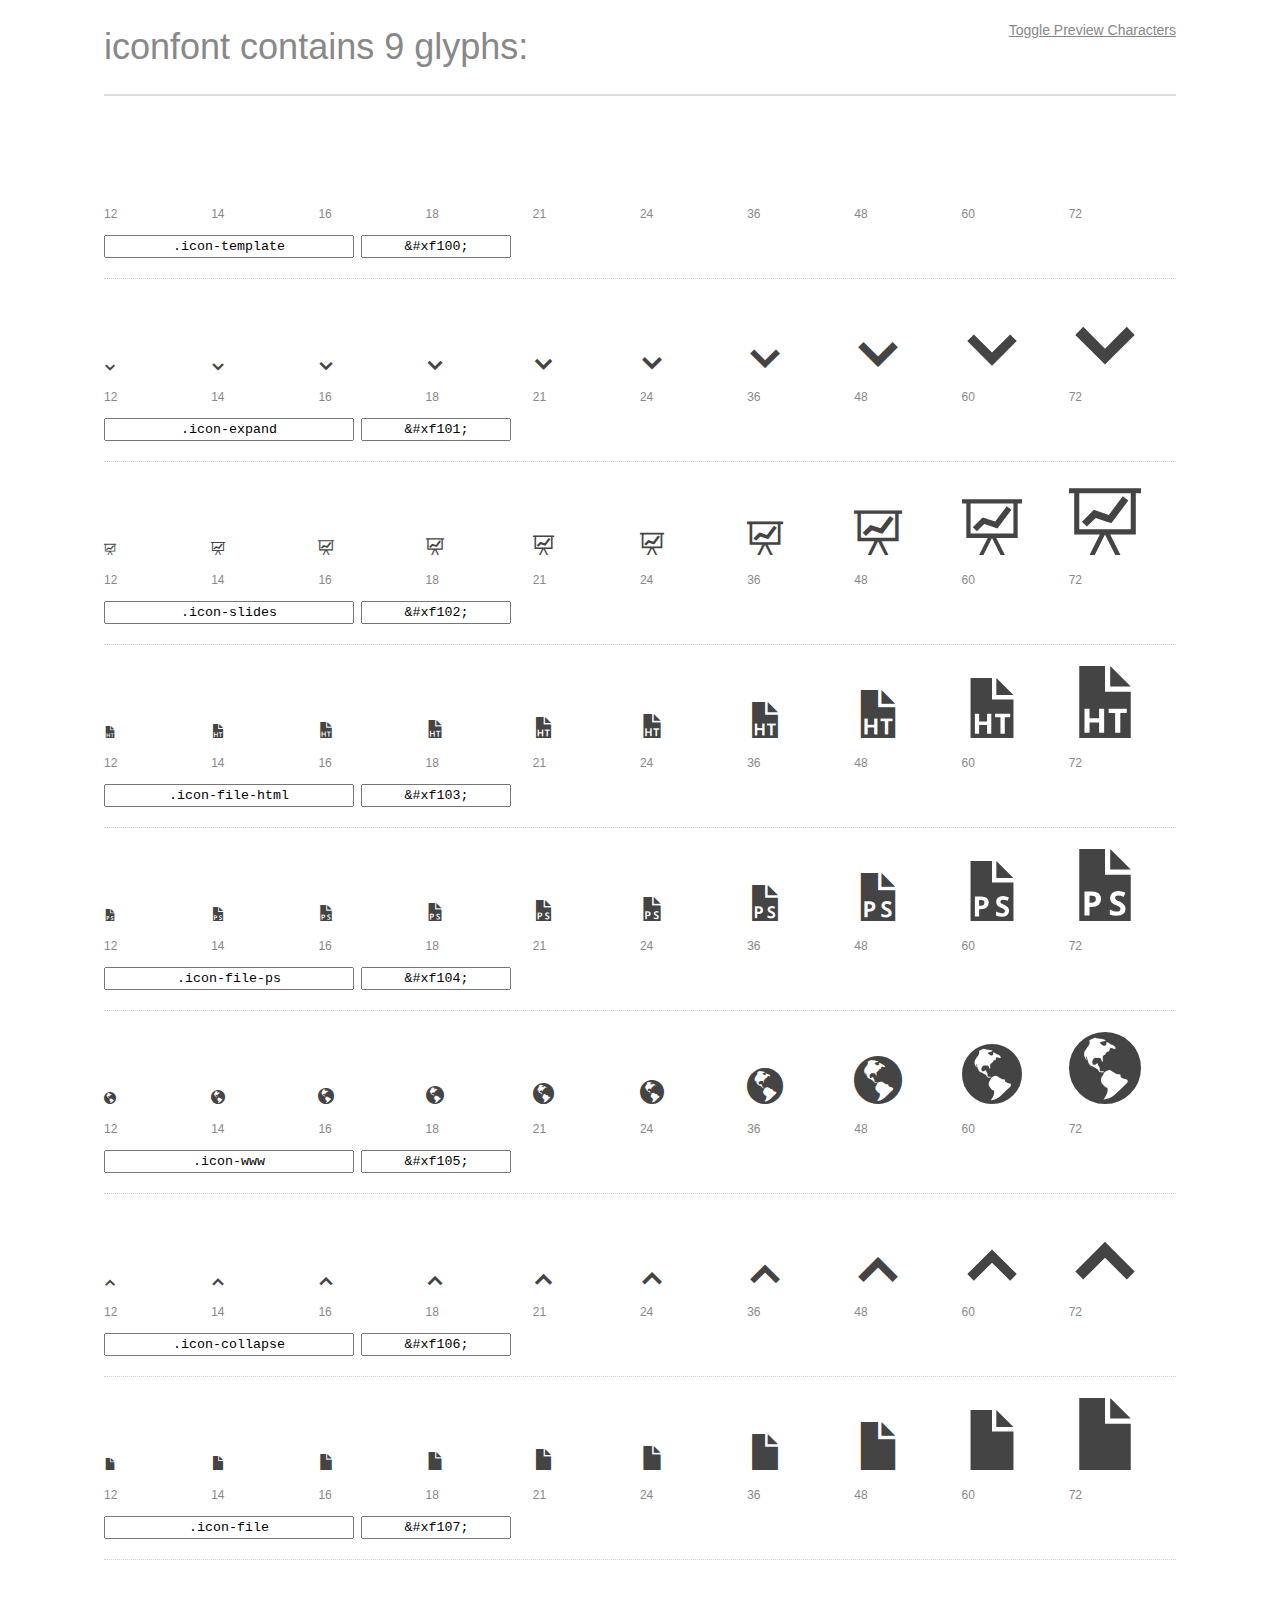
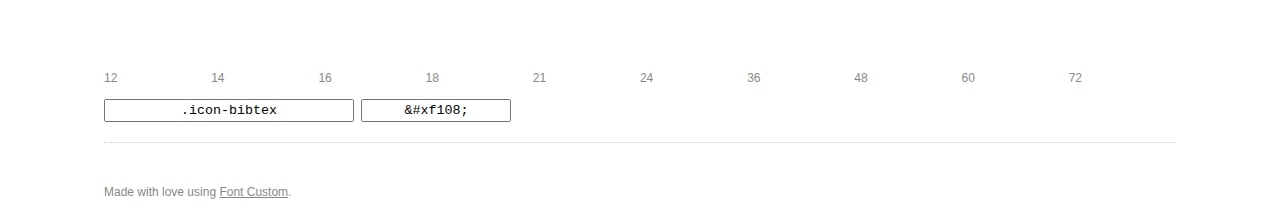
<file: assets/fonts/iconfont-preview.html>
<!DOCTYPE html>
<html>
  <head>
    <title>iconfont glyphs preview</title>

    <style>
      /* Page Styles */

      * {
        -moz-box-sizing: border-box;
        -webkit-box-sizing: border-box;
        box-sizing: border-box;
        margin: 0;
        padding: 0;
      }

      body {
        background: #fff;
        color: #444;
        font: 16px/1.5 "Helvetica Neue", Helvetica, Arial, sans-serif;
      }

      a,
      a:visited {
        color: #888;
        text-decoration: underline;
      }
      a:hover,
      a:focus { color: #000; }

      header {
        border-bottom: 2px solid #ddd;
        margin-bottom: 20px;
        overflow: hidden;
        padding: 20px 0;
      }

      header h1 {
        color: #888;
        float: left;
        font-size: 36px;
        font-weight: 300;
      }

      header a {
        float: right;
        font-size: 14px;
      }

      .container {
        margin: 0 auto;
        max-width: 1200px;
        min-width: 960px;
        padding: 0 40px;
        width: 90%;
      }

      .glyph {
        border-bottom: 1px dotted #ccc;
        padding: 10px 0 20px;
        margin-bottom: 20px;
      }

      .preview-glyphs { vertical-align: bottom; }

      .preview-scale {
        color: #888;
        font-size: 12px;
        margin-top: 5px;
      }

      .step {
        display: inline-block;
        line-height: 1;
        position: relative;
        width: 10%;
      }

      .step .letters,
      .step i {
        -webkit-transition: opacity .3s;
        -moz-transition: opacity .3s;
        -ms-transition: opacity .3s;
        -o-transition: opacity .3s;
        transition: opacity .3s;
      }

      .step:hover .letters { opacity: 1; }
      .step:hover i { opacity: .3; }

      .letters {
        opacity: .3;
        position: absolute;
      }

      .characters-off .letters { display: none; }
      .characters-off .step:hover i { opacity: 1; }

      
      .size-12 { font-size: 12px; }
      
      .size-14 { font-size: 14px; }
      
      .size-16 { font-size: 16px; }
      
      .size-18 { font-size: 18px; }
      
      .size-21 { font-size: 21px; }
      
      .size-24 { font-size: 24px; }
      
      .size-36 { font-size: 36px; }
      
      .size-48 { font-size: 48px; }
      
      .size-60 { font-size: 60px; }
      
      .size-72 { font-size: 72px; }
      

      .usage { margin-top: 10px; }

      .usage input {
        font-family: monospace;
        margin-right: 3px;
        padding: 2px 5px;
        text-align: center;
      }

      .usage .point { width: 150px; }

      .usage .class { width: 250px; }

      footer {
        color: #888;
        font-size: 12px;
        padding: 20px 0;
      }

      /* Icon Font: iconfont */

      @font-face {
        font-family: "iconfont";
        src: url("./iconfont_ae9ea4c2f4d5137a10d47bc3fcd538bb.eot");
        src: url("./iconfont_ae9ea4c2f4d5137a10d47bc3fcd538bb.eot?#iefix") format("embedded-opentype"),
             url("./iconfont_ae9ea4c2f4d5137a10d47bc3fcd538bb.woff") format("woff"),
             url("./iconfont_ae9ea4c2f4d5137a10d47bc3fcd538bb.ttf") format("truetype"),
             url("./iconfont_ae9ea4c2f4d5137a10d47bc3fcd538bb.svg#iconfont") format("svg");
        font-weight: normal;
        font-style: normal;
      }

      [data-icon]:before { content: attr(data-icon); }

      [data-icon]:before,
      .icon-template:before,
.icon-expand:before,
.icon-slides:before,
.icon-file-html:before,
.icon-file-ps:before,
.icon-www:before,
.icon-collapse:before,
.icon-file:before,
.icon-bibtex:before {
        font-family: "iconfont";
        font-style: normal;
        font-weight: normal;
        font-variant: normal;
        text-transform: none;
        line-height: 1;
        -webkit-font-smoothing: antialiased;
        display: inline-block;
        text-decoration: inherit;
      }
      
      .icon-template:before { content: "\f100"; }
      .icon-expand:before { content: "\f101"; }
      .icon-slides:before { content: "\f102"; }
      .icon-file-html:before { content: "\f103"; }
      .icon-file-ps:before { content: "\f104"; }
      .icon-www:before { content: "\f105"; }
      .icon-collapse:before { content: "\f106"; }
      .icon-file:before { content: "\f107"; }
      .icon-bibtex:before { content: "\f108"; }
    </style>

    <!--[if lte IE 8]><script src="http://html5shiv.googlecode.com/svn/trunk/html5.js"></script><![endif]-->

    <script>
      function toggleCharacters() {
        var body = document.getElementsByTagName('body')[0];
        body.className = body.className === 'characters-off' ? '' : 'characters-off';
      }
    </script>
  </head>

  <body class="characters-off">
    <div id="page" class="container">
      <header>
        <h1>iconfont contains 9 glyphs:</h1>
        <a onclick="toggleCharacters(); return false;" href="#">Toggle Preview Characters</a>
      </header>

      
      <div class="glyph">
        <div class="preview-glyphs">
          <span class="step size-12"><span class="letters">Pp</span><i class="icon-template"></i></span><span class="step size-14"><span class="letters">Pp</span><i class="icon-template"></i></span><span class="step size-16"><span class="letters">Pp</span><i class="icon-template"></i></span><span class="step size-18"><span class="letters">Pp</span><i class="icon-template"></i></span><span class="step size-21"><span class="letters">Pp</span><i class="icon-template"></i></span><span class="step size-24"><span class="letters">Pp</span><i class="icon-template"></i></span><span class="step size-36"><span class="letters">Pp</span><i class="icon-template"></i></span><span class="step size-48"><span class="letters">Pp</span><i class="icon-template"></i></span><span class="step size-60"><span class="letters">Pp</span><i class="icon-template"></i></span><span class="step size-72"><span class="letters">Pp</span><i class="icon-template"></i></span>
        </div>
        <div class="preview-scale">
          <span class="step">12</span><span class="step">14</span><span class="step">16</span><span class="step">18</span><span class="step">21</span><span class="step">24</span><span class="step">36</span><span class="step">48</span><span class="step">60</span><span class="step">72</span>
        </div>
        <div class="usage">
          <input class="class" type="text" readonly="readonly" onClick="this.select();" value=".icon-template" />
          <input class="point" type="text" readonly="readonly" onClick="this.select();" value="&amp;#xf100;" />
        </div>
      </div>
      
      <div class="glyph">
        <div class="preview-glyphs">
          <span class="step size-12"><span class="letters">Pp</span><i class="icon-expand"></i></span><span class="step size-14"><span class="letters">Pp</span><i class="icon-expand"></i></span><span class="step size-16"><span class="letters">Pp</span><i class="icon-expand"></i></span><span class="step size-18"><span class="letters">Pp</span><i class="icon-expand"></i></span><span class="step size-21"><span class="letters">Pp</span><i class="icon-expand"></i></span><span class="step size-24"><span class="letters">Pp</span><i class="icon-expand"></i></span><span class="step size-36"><span class="letters">Pp</span><i class="icon-expand"></i></span><span class="step size-48"><span class="letters">Pp</span><i class="icon-expand"></i></span><span class="step size-60"><span class="letters">Pp</span><i class="icon-expand"></i></span><span class="step size-72"><span class="letters">Pp</span><i class="icon-expand"></i></span>
        </div>
        <div class="preview-scale">
          <span class="step">12</span><span class="step">14</span><span class="step">16</span><span class="step">18</span><span class="step">21</span><span class="step">24</span><span class="step">36</span><span class="step">48</span><span class="step">60</span><span class="step">72</span>
        </div>
        <div class="usage">
          <input class="class" type="text" readonly="readonly" onClick="this.select();" value=".icon-expand" />
          <input class="point" type="text" readonly="readonly" onClick="this.select();" value="&amp;#xf101;" />
        </div>
      </div>
      
      <div class="glyph">
        <div class="preview-glyphs">
          <span class="step size-12"><span class="letters">Pp</span><i class="icon-slides"></i></span><span class="step size-14"><span class="letters">Pp</span><i class="icon-slides"></i></span><span class="step size-16"><span class="letters">Pp</span><i class="icon-slides"></i></span><span class="step size-18"><span class="letters">Pp</span><i class="icon-slides"></i></span><span class="step size-21"><span class="letters">Pp</span><i class="icon-slides"></i></span><span class="step size-24"><span class="letters">Pp</span><i class="icon-slides"></i></span><span class="step size-36"><span class="letters">Pp</span><i class="icon-slides"></i></span><span class="step size-48"><span class="letters">Pp</span><i class="icon-slides"></i></span><span class="step size-60"><span class="letters">Pp</span><i class="icon-slides"></i></span><span class="step size-72"><span class="letters">Pp</span><i class="icon-slides"></i></span>
        </div>
        <div class="preview-scale">
          <span class="step">12</span><span class="step">14</span><span class="step">16</span><span class="step">18</span><span class="step">21</span><span class="step">24</span><span class="step">36</span><span class="step">48</span><span class="step">60</span><span class="step">72</span>
        </div>
        <div class="usage">
          <input class="class" type="text" readonly="readonly" onClick="this.select();" value=".icon-slides" />
          <input class="point" type="text" readonly="readonly" onClick="this.select();" value="&amp;#xf102;" />
        </div>
      </div>
      
      <div class="glyph">
        <div class="preview-glyphs">
          <span class="step size-12"><span class="letters">Pp</span><i class="icon-file-html"></i></span><span class="step size-14"><span class="letters">Pp</span><i class="icon-file-html"></i></span><span class="step size-16"><span class="letters">Pp</span><i class="icon-file-html"></i></span><span class="step size-18"><span class="letters">Pp</span><i class="icon-file-html"></i></span><span class="step size-21"><span class="letters">Pp</span><i class="icon-file-html"></i></span><span class="step size-24"><span class="letters">Pp</span><i class="icon-file-html"></i></span><span class="step size-36"><span class="letters">Pp</span><i class="icon-file-html"></i></span><span class="step size-48"><span class="letters">Pp</span><i class="icon-file-html"></i></span><span class="step size-60"><span class="letters">Pp</span><i class="icon-file-html"></i></span><span class="step size-72"><span class="letters">Pp</span><i class="icon-file-html"></i></span>
        </div>
        <div class="preview-scale">
          <span class="step">12</span><span class="step">14</span><span class="step">16</span><span class="step">18</span><span class="step">21</span><span class="step">24</span><span class="step">36</span><span class="step">48</span><span class="step">60</span><span class="step">72</span>
        </div>
        <div class="usage">
          <input class="class" type="text" readonly="readonly" onClick="this.select();" value=".icon-file-html" />
          <input class="point" type="text" readonly="readonly" onClick="this.select();" value="&amp;#xf103;" />
        </div>
      </div>
      
      <div class="glyph">
        <div class="preview-glyphs">
          <span class="step size-12"><span class="letters">Pp</span><i class="icon-file-ps"></i></span><span class="step size-14"><span class="letters">Pp</span><i class="icon-file-ps"></i></span><span class="step size-16"><span class="letters">Pp</span><i class="icon-file-ps"></i></span><span class="step size-18"><span class="letters">Pp</span><i class="icon-file-ps"></i></span><span class="step size-21"><span class="letters">Pp</span><i class="icon-file-ps"></i></span><span class="step size-24"><span class="letters">Pp</span><i class="icon-file-ps"></i></span><span class="step size-36"><span class="letters">Pp</span><i class="icon-file-ps"></i></span><span class="step size-48"><span class="letters">Pp</span><i class="icon-file-ps"></i></span><span class="step size-60"><span class="letters">Pp</span><i class="icon-file-ps"></i></span><span class="step size-72"><span class="letters">Pp</span><i class="icon-file-ps"></i></span>
        </div>
        <div class="preview-scale">
          <span class="step">12</span><span class="step">14</span><span class="step">16</span><span class="step">18</span><span class="step">21</span><span class="step">24</span><span class="step">36</span><span class="step">48</span><span class="step">60</span><span class="step">72</span>
        </div>
        <div class="usage">
          <input class="class" type="text" readonly="readonly" onClick="this.select();" value=".icon-file-ps" />
          <input class="point" type="text" readonly="readonly" onClick="this.select();" value="&amp;#xf104;" />
        </div>
      </div>
      
      <div class="glyph">
        <div class="preview-glyphs">
          <span class="step size-12"><span class="letters">Pp</span><i class="icon-www"></i></span><span class="step size-14"><span class="letters">Pp</span><i class="icon-www"></i></span><span class="step size-16"><span class="letters">Pp</span><i class="icon-www"></i></span><span class="step size-18"><span class="letters">Pp</span><i class="icon-www"></i></span><span class="step size-21"><span class="letters">Pp</span><i class="icon-www"></i></span><span class="step size-24"><span class="letters">Pp</span><i class="icon-www"></i></span><span class="step size-36"><span class="letters">Pp</span><i class="icon-www"></i></span><span class="step size-48"><span class="letters">Pp</span><i class="icon-www"></i></span><span class="step size-60"><span class="letters">Pp</span><i class="icon-www"></i></span><span class="step size-72"><span class="letters">Pp</span><i class="icon-www"></i></span>
        </div>
        <div class="preview-scale">
          <span class="step">12</span><span class="step">14</span><span class="step">16</span><span class="step">18</span><span class="step">21</span><span class="step">24</span><span class="step">36</span><span class="step">48</span><span class="step">60</span><span class="step">72</span>
        </div>
        <div class="usage">
          <input class="class" type="text" readonly="readonly" onClick="this.select();" value=".icon-www" />
          <input class="point" type="text" readonly="readonly" onClick="this.select();" value="&amp;#xf105;" />
        </div>
      </div>
      
      <div class="glyph">
        <div class="preview-glyphs">
          <span class="step size-12"><span class="letters">Pp</span><i class="icon-collapse"></i></span><span class="step size-14"><span class="letters">Pp</span><i class="icon-collapse"></i></span><span class="step size-16"><span class="letters">Pp</span><i class="icon-collapse"></i></span><span class="step size-18"><span class="letters">Pp</span><i class="icon-collapse"></i></span><span class="step size-21"><span class="letters">Pp</span><i class="icon-collapse"></i></span><span class="step size-24"><span class="letters">Pp</span><i class="icon-collapse"></i></span><span class="step size-36"><span class="letters">Pp</span><i class="icon-collapse"></i></span><span class="step size-48"><span class="letters">Pp</span><i class="icon-collapse"></i></span><span class="step size-60"><span class="letters">Pp</span><i class="icon-collapse"></i></span><span class="step size-72"><span class="letters">Pp</span><i class="icon-collapse"></i></span>
        </div>
        <div class="preview-scale">
          <span class="step">12</span><span class="step">14</span><span class="step">16</span><span class="step">18</span><span class="step">21</span><span class="step">24</span><span class="step">36</span><span class="step">48</span><span class="step">60</span><span class="step">72</span>
        </div>
        <div class="usage">
          <input class="class" type="text" readonly="readonly" onClick="this.select();" value=".icon-collapse" />
          <input class="point" type="text" readonly="readonly" onClick="this.select();" value="&amp;#xf106;" />
        </div>
      </div>
      
      <div class="glyph">
        <div class="preview-glyphs">
          <span class="step size-12"><span class="letters">Pp</span><i class="icon-file"></i></span><span class="step size-14"><span class="letters">Pp</span><i class="icon-file"></i></span><span class="step size-16"><span class="letters">Pp</span><i class="icon-file"></i></span><span class="step size-18"><span class="letters">Pp</span><i class="icon-file"></i></span><span class="step size-21"><span class="letters">Pp</span><i class="icon-file"></i></span><span class="step size-24"><span class="letters">Pp</span><i class="icon-file"></i></span><span class="step size-36"><span class="letters">Pp</span><i class="icon-file"></i></span><span class="step size-48"><span class="letters">Pp</span><i class="icon-file"></i></span><span class="step size-60"><span class="letters">Pp</span><i class="icon-file"></i></span><span class="step size-72"><span class="letters">Pp</span><i class="icon-file"></i></span>
        </div>
        <div class="preview-scale">
          <span class="step">12</span><span class="step">14</span><span class="step">16</span><span class="step">18</span><span class="step">21</span><span class="step">24</span><span class="step">36</span><span class="step">48</span><span class="step">60</span><span class="step">72</span>
        </div>
        <div class="usage">
          <input class="class" type="text" readonly="readonly" onClick="this.select();" value=".icon-file" />
          <input class="point" type="text" readonly="readonly" onClick="this.select();" value="&amp;#xf107;" />
        </div>
      </div>
      
      <div class="glyph">
        <div class="preview-glyphs">
          <span class="step size-12"><span class="letters">Pp</span><i class="icon-bibtex"></i></span><span class="step size-14"><span class="letters">Pp</span><i class="icon-bibtex"></i></span><span class="step size-16"><span class="letters">Pp</span><i class="icon-bibtex"></i></span><span class="step size-18"><span class="letters">Pp</span><i class="icon-bibtex"></i></span><span class="step size-21"><span class="letters">Pp</span><i class="icon-bibtex"></i></span><span class="step size-24"><span class="letters">Pp</span><i class="icon-bibtex"></i></span><span class="step size-36"><span class="letters">Pp</span><i class="icon-bibtex"></i></span><span class="step size-48"><span class="letters">Pp</span><i class="icon-bibtex"></i></span><span class="step size-60"><span class="letters">Pp</span><i class="icon-bibtex"></i></span><span class="step size-72"><span class="letters">Pp</span><i class="icon-bibtex"></i></span>
        </div>
        <div class="preview-scale">
          <span class="step">12</span><span class="step">14</span><span class="step">16</span><span class="step">18</span><span class="step">21</span><span class="step">24</span><span class="step">36</span><span class="step">48</span><span class="step">60</span><span class="step">72</span>
        </div>
        <div class="usage">
          <input class="class" type="text" readonly="readonly" onClick="this.select();" value=".icon-bibtex" />
          <input class="point" type="text" readonly="readonly" onClick="this.select();" value="&amp;#xf108;" />
        </div>
      </div>
      

      <footer>
        Made with love using <a href="http://fontcustom.com">Font Custom</a>.
      </footer>
    </div>
  </body>
</html>
</file>
<file: theme/css/pygments/native.css>
.highlight pre .hll { background-color: #404040 }
.highlight pre, .highlighttable pre { background: #202020; color: #d0d0d0 }
.highlight pre .c { color: #999999; font-style: italic } /* Comment */
.highlight pre .err { color: #a61717; background-color: #e3d2d2 } /* Error */
.highlight pre .g { color: #d0d0d0 } /* Generic */
.highlight pre .k { color: #6ab825; font-weight: bold } /* Keyword */
.highlight pre .l { color: #d0d0d0 } /* Literal */
.highlight pre .n { color: #d0d0d0 } /* Name */
.highlight pre .o { color: #d0d0d0 } /* Operator */
.highlight pre .x { color: #d0d0d0 } /* Other */
.highlight pre .p { color: #d0d0d0 } /* Punctuation */
.highlight pre .cm { color: #999999; font-style: italic } /* Comment.Multiline */
.highlight pre .cp { color: #cd2828; font-weight: bold } /* Comment.Preproc */
.highlight pre .c1 { color: #999999; font-style: italic } /* Comment.Single */
.highlight pre .cs { color: #e50808; font-weight: bold; background-color: #520000 } /* Comment.Special */
.highlight pre .gd { color: #d22323 } /* Generic.Deleted */
.highlight pre .ge { color: #d0d0d0; font-style: italic } /* Generic.Emph */
.highlight pre .gr { color: #d22323 } /* Generic.Error */
.highlight pre .gh { color: #ffffff; font-weight: bold } /* Generic.Heading */
.highlight pre .gi { color: #589819 } /* Generic.Inserted */
.highlight pre .go { color: #cccccc } /* Generic.Output */
.highlight pre .gp { color: #aaaaaa } /* Generic.Prompt */
.highlight pre .gs { color: #d0d0d0; font-weight: bold } /* Generic.Strong */
.highlight pre .gu { color: #ffffff; text-decoration: underline } /* Generic.Subheading */
.highlight pre .gt { color: #d22323 } /* Generic.Traceback */
.highlight pre .kc { color: #6ab825; font-weight: bold } /* Keyword.Constant */
.highlight pre .kd { color: #6ab825; font-weight: bold } /* Keyword.Declaration */
.highlight pre .kn { color: #6ab825; font-weight: bold } /* Keyword.Namespace */
.highlight pre .kp { color: #6ab825 } /* Keyword.Pseudo */
.highlight pre .kr { color: #6ab825; font-weight: bold } /* Keyword.Reserved */
.highlight pre .kt { color: #6ab825; font-weight: bold } /* Keyword.Type */
.highlight pre .ld { color: #d0d0d0 } /* Literal.Date */
.highlight pre .m { color: #3677a9 } /* Literal.Number */
.highlight pre .s { color: #ed9d13 } /* Literal.String */
.highlight pre .na { color: #bbbbbb } /* Name.Attribute */
.highlight pre .nb { color: #24909d } /* Name.Builtin */
.highlight pre .nc { color: #447fcf; text-decoration: underline } /* Name.Class */
.highlight pre .no { color: #40ffff } /* Name.Constant */
.highlight pre .nd { color: #ffa500 } /* Name.Decorator */
.highlight pre .ni { color: #d0d0d0 } /* Name.Entity */
.highlight pre .ne { color: #bbbbbb } /* Name.Exception */
.highlight pre .nf { color: #447fcf } /* Name.Function */
.highlight pre .nl { color: #d0d0d0 } /* Name.Label */
.highlight pre .nn { color: #447fcf; text-decoration: underline } /* Name.Namespace */
.highlight pre .nx { color: #d0d0d0 } /* Name.Other */
.highlight pre .py { color: #d0d0d0 } /* Name.Property */
.highlight pre .nt { color: #6ab825; font-weight: bold } /* Name.Tag */
.highlight pre .nv { color: #40ffff } /* Name.Variable */
.highlight pre .ow { color: #6ab825; font-weight: bold } /* Operator.Word */
.highlight pre .w { color: #666666 } /* Text.Whitespace */
.highlight pre .mf { color: #3677a9 } /* Literal.Number.Float */
.highlight pre .mh { color: #3677a9 } /* Literal.Number.Hex */
.highlight pre .mi { color: #3677a9 } /* Literal.Number.Integer */
.highlight pre .mo { color: #3677a9 } /* Literal.Number.Oct */
.highlight pre .sb { color: #ed9d13 } /* Literal.String.Backtick */
.highlight pre .sc { color: #ed9d13 } /* Literal.String.Char */
.highlight pre .sd { color: #ed9d13 } /* Literal.String.Doc */
.highlight pre .s2 { color: #ed9d13 } /* Literal.String.Double */
.highlight pre .se { color: #ed9d13 } /* Literal.String.Escape */
.highlight pre .sh { color: #ed9d13 } /* Literal.String.Heredoc */
.highlight pre .si { color: #ed9d13 } /* Literal.String.Interpol */
.highlight pre .sx { color: #ffa500 } /* Literal.String.Other */
.highlight pre .sr { color: #ed9d13 } /* Literal.String.Regex */
.highlight pre .s1 { color: #ed9d13 } /* Literal.String.Single */
.highlight pre .ss { color: #ed9d13 } /* Literal.String.Symbol */
.highlight pre .bp { color: #24909d } /* Name.Builtin.Pseudo */
.highlight pre .vc { color: #40ffff } /* Name.Variable.Class */
.highlight pre .vg { color: #40ffff } /* Name.Variable.Global */
.highlight pre .vi { color: #40ffff } /* Name.Variable.Instance */
.highlight pre .il { color: #3677a9 } /* Literal.Number.Integer.Long */
</file>
<file: assets/css/rs3lab.css>
/* SSLab */
html {
  overflow-y: scroll;
}

.sponsor {
  text-decoration: none;
  border-bottom: 0px dotted !important;
  margin: 12px;
}

.sponsor .sponsor-icon {
  width: 100px;
  display: inline;
  margin: 0px;
}

.entry-content h2 {
  margin-left: 6px;
  font-size: 30px;
}

.entry-content h3 {
  margin-left: 12px;
  font-size: 24px;
}

.entry-content h4 {
  margin-left: 18px;
  font-size: 18px;
}

.entry-content p {
  margin-left: 24px;
}

.entry-content img {
  display: block;
  margin-left: auto;
  margin-right: auto
}

.entry-content .highlight {
  margin-left: 24px;
}

.post-info .label {
  margin: 5px;
}

.pub-links a {
  border-bottom: 0px dotted !important;
}

.pub-expand, .pub-collapse {
  border-bottom: 0px dotted !important;
}

/* member */
div#group-leaders, div#postdocs, div#phd-students, div#master-s-students {
  display: block;
}

div.member {
  display: inline-block;
  width: 205px;
  height: 200px;
  margin: 0em;
  vertical-align: top;
}

div.member p {
  text-align: center;
  font-style: italic;
  font-size: smaller;
  text-indent: 0;
}

/* alumni */
div#alumnus {
    display: block;
}

div.alumnus {
  display: inline-block;
  width: 205px;
  height: 250px;
  margin: 0em;
  vertical-align: top;
}

div.alumnus p {
  text-align: center;
  font-style: italic;
  font-size: smaller;
  text-indent: 0;
}

/* quickfilter */
#filter {
  margin-top: 20px;
}

#no-matches {
  margin-top: 30px;
  margin-bottom: 20px;
}

/* publication */
.pub-details pre {
  font-size: 12px;
}

/* sidebar */
#sidebar .list-group-item {
  padding-top: 3px !important;
  padding-bottom: 3px !important;
}

#sidebar .list-group {
  margin-bottom: 12px;
}

#cve {
  margin-bottom: 12px;
  width: 100%;
  border-collapse: collapse;
  border: 1px solid #bdc1c4;
}

#cve thead {
  background-color: #f2f3f3;
  border-bottom: 1px solid #bdc1c4;
  border: 1px solid #bdc1c4;
}

#cve tbody {
  display: table-row-group;
  vertical-align: middle;
  border-color: inherit;
  border: 1px solid #bdc1c4;
}

#cve tr, td, th {
  vertical-align: middle;
  text-align: center;
}

#cve td {
  padding: 0.5em;
  border-bottom: 1px solid #bdc1c4;
  border-right: 1px solid #bdc1c4;
}

#logo {
  width: 10.6em;
  height: 4.0em;
  background-image: url('../img/logo.png');
  background-position: center center;
  background-repeat: no-repeat;
  background-size: contain;
}

#logo-big {
  width: 32.0em;
  height: 12.0em;
  background-image: url('../img/logo.png');
  background-position: center center;
  background-repeat: no-repeat;
  background-size: contain;
  float: center;
}

/* card */
*,
*::before,
*::after {
  box-sizing: border-box;
}

.btn {
  background-color: white;
  border: 1px solid @gray-light;
  //border-radius: 1rem;
  color: @gray-dark;
  padding: 0 0.5rem 0.5rem 0;
  text-transform: lowercase;
}

.btn--block {
  display: block;
  width: 100%;
}

.cards {
  display: flex;
  flex-wrap: wrap;
  list-style: none;
  margin: 0;
  padding: 0;
}

.card {
  display: inline-block;
  box-sizing: border-box;
  box-shadow: 0 5px 15px 0 rgba(0,0,0,0.2);
  transition: 0.3s;
  margin: .5em;
  position: relative;
  min-height: 1px;
  padding-left: 15px;
  padding-right: 15px;
  align-item: stretch;
}

/* On mouse-over, add a deeper shadow */
.card:hover {
  box-shadow: 0 14px 25px 0 rgba(0,0,0,0.56);
  .card__image {
    filter: contrast(100%);
  }
}

.card__content {
  display: flex;
  flex: 1 1 auto;
  flex-direction: column;
  padding: 1rem;
}

.card__content p {
	margin-left: 0;
	margin-bottom: auto;
    height: 6rem;
}

.card__image {
	width: 23rem;
	height: 23rem;
	margin-bottom: 2rem;
	overflow: hidden;
}
.card__image img {
  object-fit: cover;
  width: 100%;
  margin: auto;
}

.card__title {
  color: @gray-dark;
  font-size: 2.5rem;
  font-weight: 300;
  letter-spacing: 2px;
  text-transform: uppercase;
}

.card__title h4 {
  margin-left: 0;
  overflow: hidden;
}

.toolong h4 {
  font-size: small;
}

.card__text {
  flex: 1 1 auto;
  font-size: 1.125rem;
  line-height: 1.5;
  margin-bottom: 1.25rem;
}
.github_stars {
  font-size:small;
}
div.proj {
  display: inline-block;
  width: 250px;
  height: 430px;
  vertical-align: top;
}

span.tag {
	display: inline-block;
	padding: .2em .8em;
	margin: 0 .3em .3em 0;
	white-space: nowrap;
	background-color: #f1f8ff;
}


span.tag-right-arm {
	padding-right: 1.6em;
	margin-left: 1.0em;
}
.numberCircle {
    border-radius: 50%;
    padding: 0.2em;
    margin-left: -2.1em;

    background: #fff;
    border: 1px solid #666;
    color: #666;
    text-align: center;
	white-space: nowrap;
    font-size: x-small;
}

.tags-bar {
  display: inline-block;
  box-sizing: border-box;
  box-shadow: 0 5px 15px 0 rgba(0,0,0,0.2);
  transition: 0.3s;
  margin: .5em;
  width: 100%;
  min-height: 1px;
  align-item: stretch;
}
.tags-selected {
	width: 100%;
	min-height: 25px;
}
.notags {
	font-size: 20px;
	color: 2px solid #666;
}

.float-left {
	float: left;
}
.float-right {
	float: right;
}
#tags-bar .barbtn {
    font-size: 20px;
    font-weight: 700;
    line-height: 1;
    color: #000;
    text-shadow: 0 1px 0 #fff;
    text-align: center;
    background: #fff;
    border: 2px solid #666;
    color: #666;
    width: 28px;
    height: 28px;
    padding: 0;
}
</file>
<file: theme/css/style.css>
body {
    padding-top: 70px;
}

#sidebar .list-group, #sidebar .list-group-item {
    background-color: transparent;
}

/* for list-groups nested within a list-group-item, reset the bottom margin */
.list-group-item > .list-group {
    margin-bottom: 0px;
}

/* for list-group-items nested within a list-group-item, reset the bottom
   padding of the last item, b/c the containing item has paddimg already
 */
.list-group-item .list-group-item:last-child {
    padding-bottom: 0px;
}

.list-group-item {
    border: none;
}

.tag-0 {
    font-size: 16pt;
}

.tag-1 {
    font-size: 13pt;
}

.tag-2 {
    font-size: 10pt;
}

.tag-3 {
    font-size: 8pt;
}

.tag-4 {
    font-size: 6pt;
}

#aboutme {
    padding-top: 0px;
    padding-bottom: 5px;
    -ms-word-break: normal;
    word-break: normal;
}

#sidebar {
    padding-top: 0px;
    -ms-word-break: break-all;
    word-break: break-all;
    word-break: break-word;
    -webkit-hyphens: auto;
    -moz-hyphens: auto;
    -ms-hyphens: auto;
    hyphens: auto;
}

#sidebar a {
    color: inherit;
}

.icon-label {
    margin-left: 10px;
}

/* Example for how to control spacing between icon and label in specific
   lists in the sidebar. To change, override in your CUSTOM_CSS           */
#sidebar #social i {
    margin-right: 3px;
}

a, a:hover {
    color: inherit;
}

.entry-content a {
    text-decoration: none;
    border-bottom: 1px dotted;
}

.entry-content a:hover {
    text-decoration: none;
    border-bottom: 1px solid;
}

.entry-content img {
    max-width: 100%;
    height: auto;
}

.entry-content figcaption, .caption {
    font-size: small;
    margin-bottom: 2px;
}

.summary img {
    max-width: 100%;
    height: auto;
}


.floatright, .align-right {
    float: right;
}

.floatleft, .align-left {
    float: left;
}

.floatcenter, .align-center {
    display: block;
    margin-left: auto;
    margin-right: auto;
}

figure.floatright, .align-right {
    margin-left: 4px;
}

figure.floatleft, .align-left {
    margin-right: 4px;
}

figure.floatcenter, .align-center {
    margin-bottom: 11px;
}

.highlighttable pre {
    /* Removes bootstrap default margin-bottom */
    margin-bottom: 0px;
}

.highlighttable {
    /* Adds them margin-bottom to highlightable instead of <pre> */
    margin-bottom: 11px;
}

.highlighttable {
    width: 100%;
}

#categories ul, #tags ul {
    list-style: none;
    padding: 0;
    margin-left: 0;
}

.docutils.footnote td.label {
    display: table-cell;
    font-size: inherit;
    font-weight: inherit;
    line-height: inherit;
    color: inherit;
    text-align: inherit;
    white-space: inherit;
    border-radius: inherit;
}

.categories-timestamp {
    color: #AAAAAA;
    font-size: 0.9em;
    margin-right: 10px;
}

.tagcloud li {
    padding: 0px;
}

#banner {
    background-repeat: no-repeat;
    background-position: top center;
    background-attachment: scroll;
    background-size: cover;
    background-color: #C4C4C4;
    margin: 0 0 20px;
    padding: 70px 0; /*controls padding around inner text*/
    position: relative;
}

#banner .copy {
    background: none repeat scroll 0 0 rgba(0, 0, 0, 0.7);
    display: inline;
    float: left;
    max-width: 600px;
    padding: 20px;
    position: relative;
    z-index: 1;
}

#banner h1 {
    color: #fff;
    font-family: "HelveticaNeue-CondensedBold","Helvetica Neue CE 600 Condensed","Helvetica Neue LT Condensed","Helvetica Neue 600 Condensed","HelveticaNeue-BoldCondensed","Helvetica Neue BoldCondensed","Helvetica Neue",Helvetica,Arial,sans-serif;
    font-size: 60px;
    font-stretch: condensed;
    font-weight: 700;
    line-height: 0.9;
    margin: 0;
    text-transform: uppercase;
}
#banner .intro {
    color: #fff;
    font-size: 21px;
    line-height: 1.33;
    opacity: 0.75;
}
#banner .btn, #banner .intro {
    margin-left: 4px;
}

/* Solutions for mobile and small screens  */
@media (max-width: 650px) {
    #banner h1{
       font-size: 30px; /* !important;*/
    }
    #banner .intro{
        font-size: 16px;
    }
}

:target:before {
  content:"";
  display:block;
  height:50px;
  /* fixed header height*/

  margin:-50px 0 0;
  /* negative fixed header height */
}

.gap-right {
    margin-right: 10px;
}

.gap-left {
  margin-left: 10px;
}
</file>
